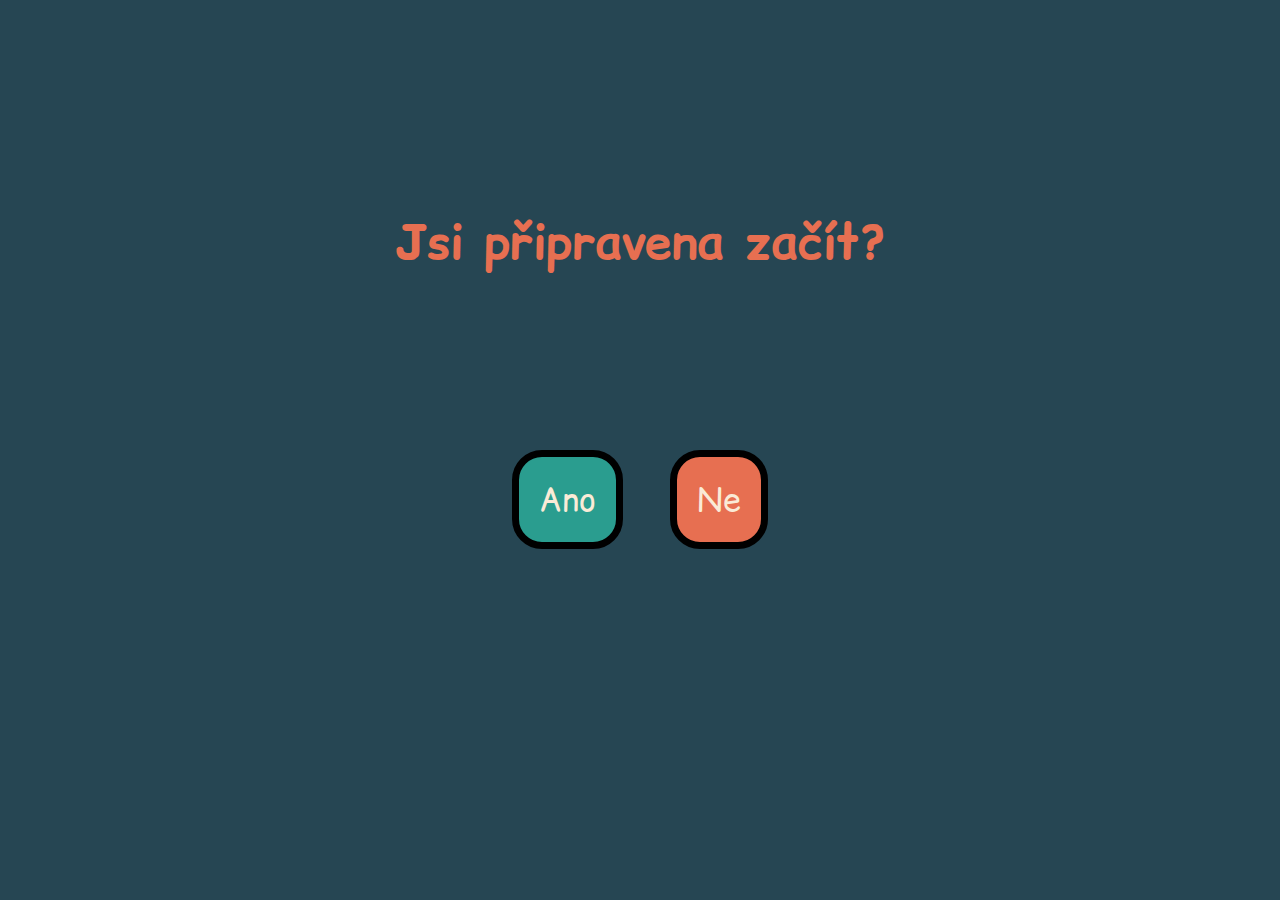
<file: index.html>
<!DOCTYPE html>
<html lang="cs-cz">
<head>
    <meta charset="UTF-8">
    <meta name="viewport" content="width=device-width, initial-scale=1.0">
    <title>B-]</title>
    <link rel="shortcut icon" href="imgs/favicon_io/favicon.ico" type="image/x-icon">
    <link rel="stylesheet" href="styles.css">
</head>
<body onload="odpocet()">
    <section id="uvod">
        <article>
            <h1>ČEKÁ NĚCO SPECIÁLNÍHO🤫</h1>   
        </article>
        <h2 id="h2"></h2>
    </section>
    <section id="priprava" style="display: none;">
        <article>
            <h1>Jsi připravena začít?</h1>
            <div class="btnDiv">
                <button onclick="ano()" class="ano">Ano</button>
                <button onclick="ne()" class="ne">Ne</button>
            </div>
        </article>
    </section>
    <section id="sama" style="display: none;">
        <article>
            <h1>Jsi sama?</h1>
            <div class="btnDiv">
                <button onclick="ano()" class="ano">Ano</button>
                <button onclick="ne()" class="ne">Ne</button>
            </div>
            <div id="doporuceni" style="display: none;">
                <p>Je doporučeno být u tohoto poprvé sama ať si to pořádně vychutnáš</p>
                <button onclick="document.querySelector('#doporuceni').style.display = 'none';" class="dobre">Dobře</button>
            </div>
        </article>
    </section>
    <section id="countdown"  style="font-size: 6em; display: none;">
        <article>
            <h1 id="counter">3</h1>
        </article>
    </section>
    <section id="predLety" style="display: none;">
        <article id="show">
            <h1 class="step" id="years"></h1>   
            <h2 class="step">Spíš se narodil někdo spešl</h2>
            <p class="step" style="color: #e9c46a;">A to se musí pořádně oslavit🥳</p>
            <button onclick="nextAnimation()" class="step">></button>
        </article>
    </section>
</body>
</html>
<script>
    
    let target = new Date("2025-12-23T00:00:00") 
    //let target = new Date("2025-12-12T21:33:30") 
    let yearTarget = 2008;
    let actual = new Date();
    let interval;
    let h1 = document.querySelector("#years");
    let h2 = document.querySelector("#h2");
    let neZmenaXY = document.querySelector(".ne");
    let anoBigger = document.querySelector(".ano");
    let counter = document.querySelector("#counter");
    let neCount = 0;
    let neOpacity = 1;
    let neScale = 1;
    let anoScale = 1;
    let count = 4;

    function zbytCas(){
        let now = new Date();
        let odp = target-now;
    
        const days = Math.floor(odp / (1000 * 60 * 60 * 24));
        const hours = Math.floor((odp / (1000 * 60 * 60)) % 24);
        const minutes = Math.floor((odp / (1000 * 60)) % 60);
        const seconds = Math.floor((odp / 1000) % 60);

        h2.innerHTML = "Zbývá " + days+" dní "+hours+" hodin "+minutes+" minut a "+seconds+" sekund"
        if(odp <= 0){
            clearInterval(interval)
            h2.innerHTML = "";
            document.querySelector("#uvod").style.display = "none";
            document.querySelector("#priprava").style.display = "block";
            return;
        }
    }
    function odpocet(){
        zbytCas()
        interval = setInterval(zbytCas, 1000)
    }

    function ne(){
        if(document.querySelector("#priprava").style.display == "block"){
            if(neCount > 2){
                neZmenaXY.innerHTML = "Zábava?";
            }
            if(neCount > 5){
                neZmenaXY.innerHTML = "Ne";
                neZmenaXY.style.display = "none";
            }
            let x = Math.floor(Math.random()*90+1)
            let y = Math.floor(Math.random()*90+1)
            neZmenaXY.style.top = y+"%";
            neZmenaXY.style.right = x+"%";
            neCount +=1;
            neOpacity -=0.1;
            neScale -=0.05;
            anoScale += 0.05;
            neZmenaXY.style.opacity = neOpacity;
            neZmenaXY.style.scale = neScale;
            anoBigger.style.scale = anoScale;
        }else if(document.querySelector("#sama").style.display == "block"){
            document.querySelector("#doporuceni").style.display = "block";
        }
        
    }
    function ano(){
        if(document.querySelector("#priprava").style.display == "block"){
            neZmenaXY.style.opacity = 1;
            neZmenaXY.style.scale = 1;
            anoBigger.style.scale = 1;
            document.querySelector("#sama").style.display = "block";
            document.querySelector("#priprava").style.display = "none";    
        }else if(document.querySelector("#sama").style.display == "block"){
            document.querySelector("#sama").style.display = "none";
            document.querySelector("#countdown").style.display = "block";
            counting();
        }
    }

    function countdown(){
        count--;
        if(count < 1){
            document.querySelector("#countdown").style.display = "none";
            document.querySelector("#predLety").style.display = "block";
            roky();
        } else{
            counter.innerHTML = count
        }
    }
    function counting(){
        countdown();
        interval = setInterval(countdown, 1000);
    }
    function roky(){
        let rokNow = actual.getFullYear();
        let vyslYears = rokNow - yearTarget;
        years.innerHTML = "Před " + vyslYears  + " lety se stalo něco spešl"
        document.querySelector("#show").classList.add("play");
    }

    function nextAnimation(){
        window.location.href = "dort.html"
    }

</script>
</file>
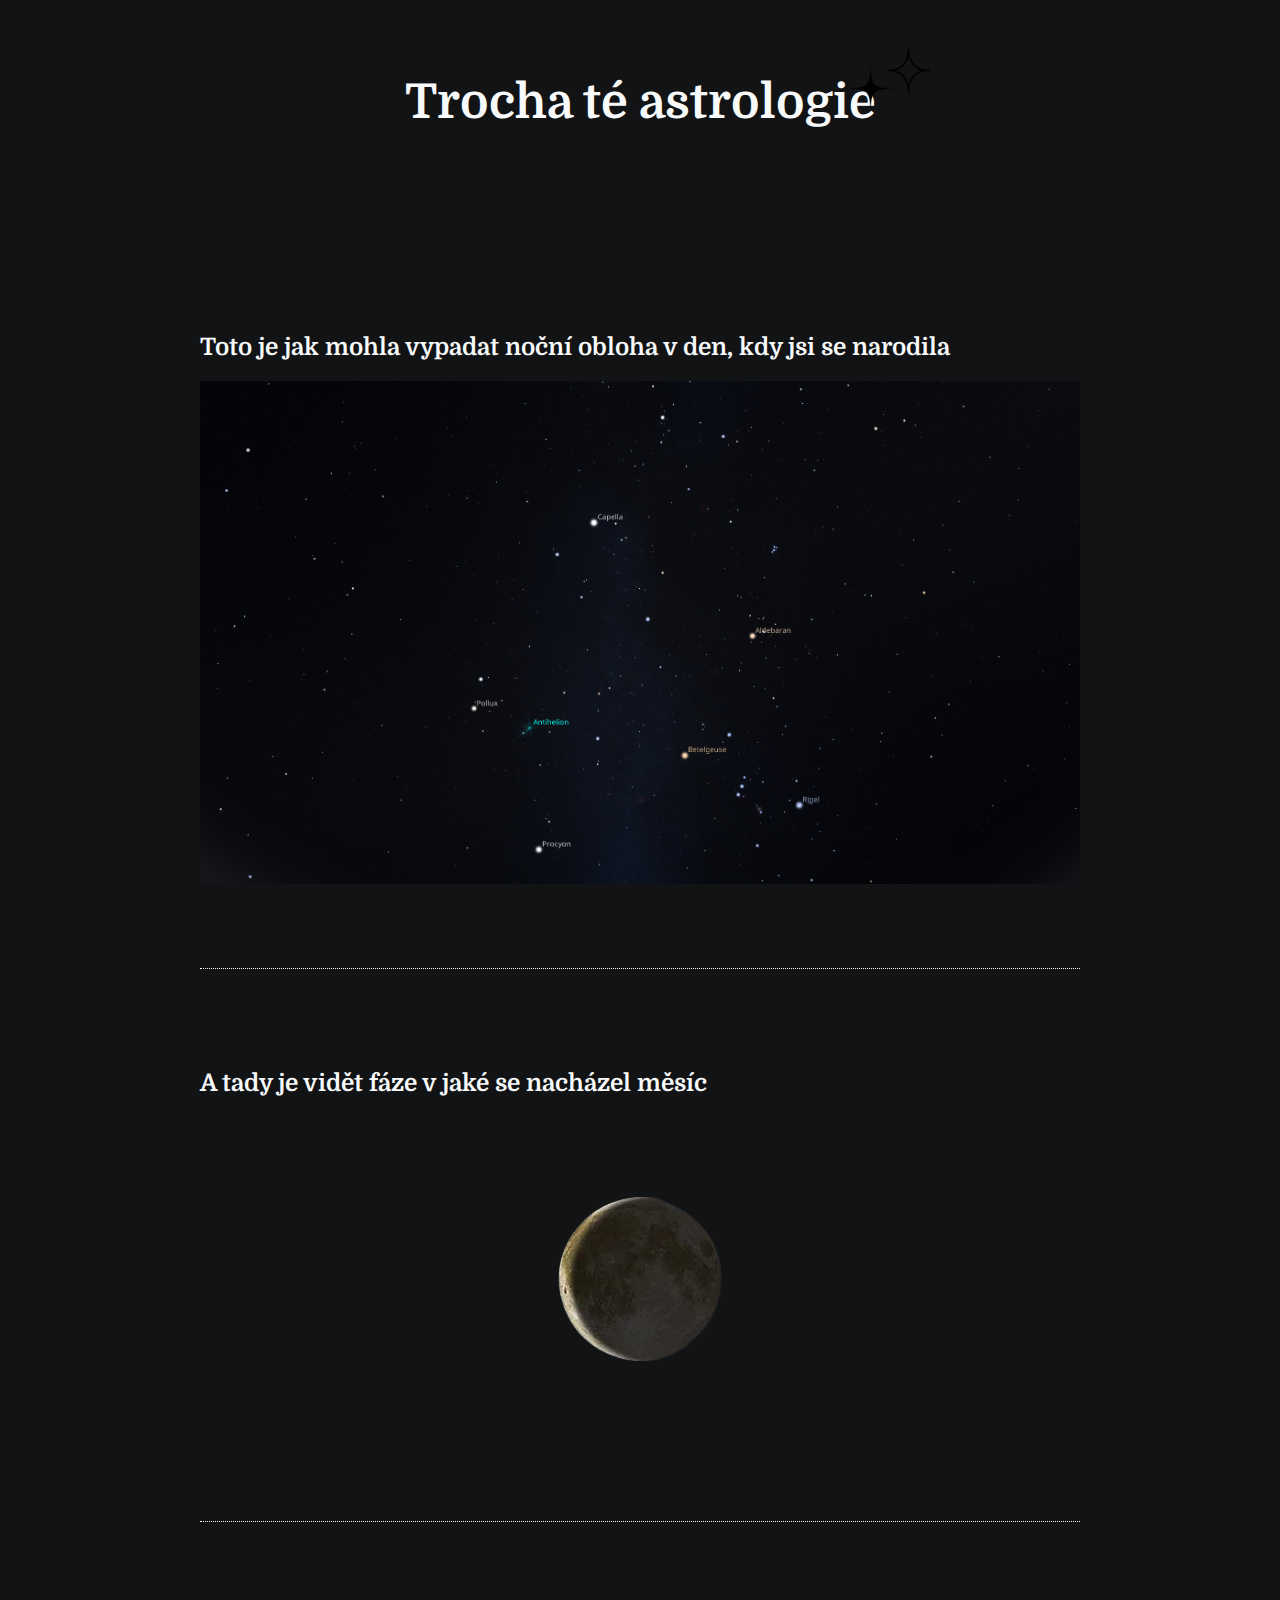
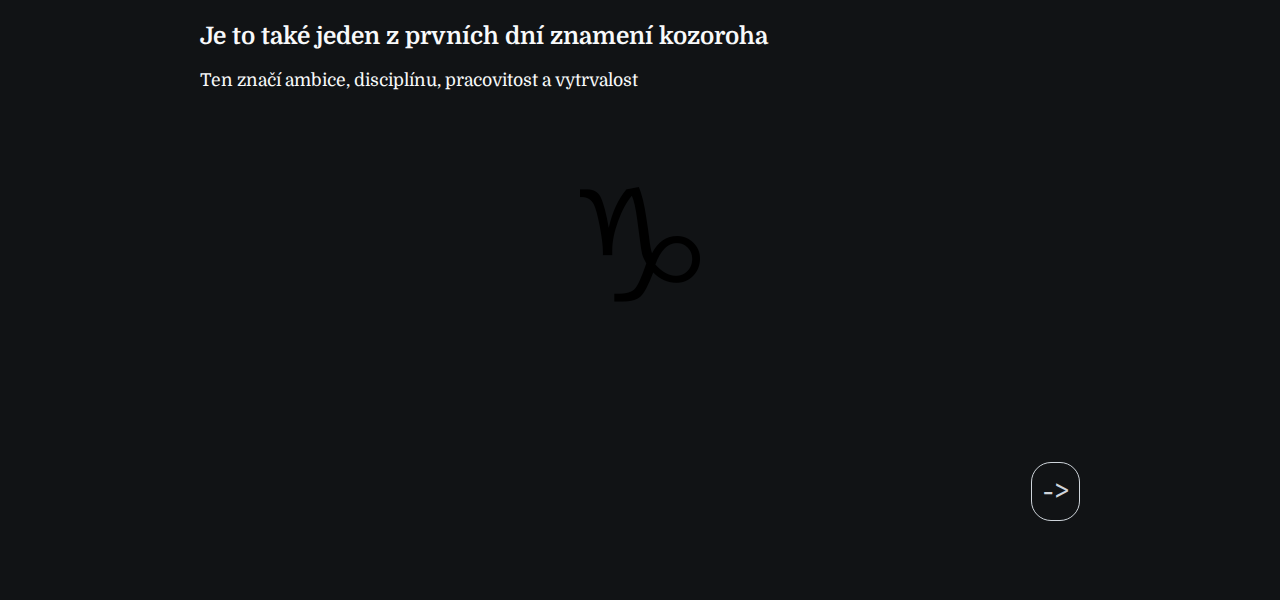
<file: astrology.html>
<!DOCTYPE html>
<html lang="cs-cz">
<head>
    <meta charset="UTF-8">
    <meta name="viewport" content="width=device-width, initial-scale=1.0">
    <title>B-]</title>
    <link rel="shortcut icon" href="imgs/favicon_io/favicon.ico" type="image/x-icon">
    <link rel="stylesheet" href="astrology.css">
</head>
<body>
    <header>
        <h1>Trocha té astrologie</h1>
        <img class="first" src="imgs/blackStar.png" alt="star">
        <img class="sec" src="imgs/star.png" alt="star">
    </header>
    <main>
        <article>
            <h2>Toto je jak mohla vypadat noční obloha v den, kdy jsi se narodila</h2>
            <img src="imgs/obloha.png" alt="Snímek oblohy">
        </article>
        <article>
            <h2>A tady je vidět fáze v jaké se nacházel měsíc</h2>
            <div>
                <img src="imgs/moonPhase.png" alt="Fáze měsíce">
            </div>
        </article>
        <article>
            <h2>Je to také jeden z prvních dní znamení kozoroha</h2>
            <p>Ten značí ambice, disciplínu, pracovitost a vytrvalost</p>
            <p></p>
            <div>
                <img class="zver" src="imgs/zverokruh.png" alt="Zverokruh">
            </div>
        </article>
    </main>
    <footer>
        <a href="nav.html">-></a>
    </footer>
</body>
</html>
</file>
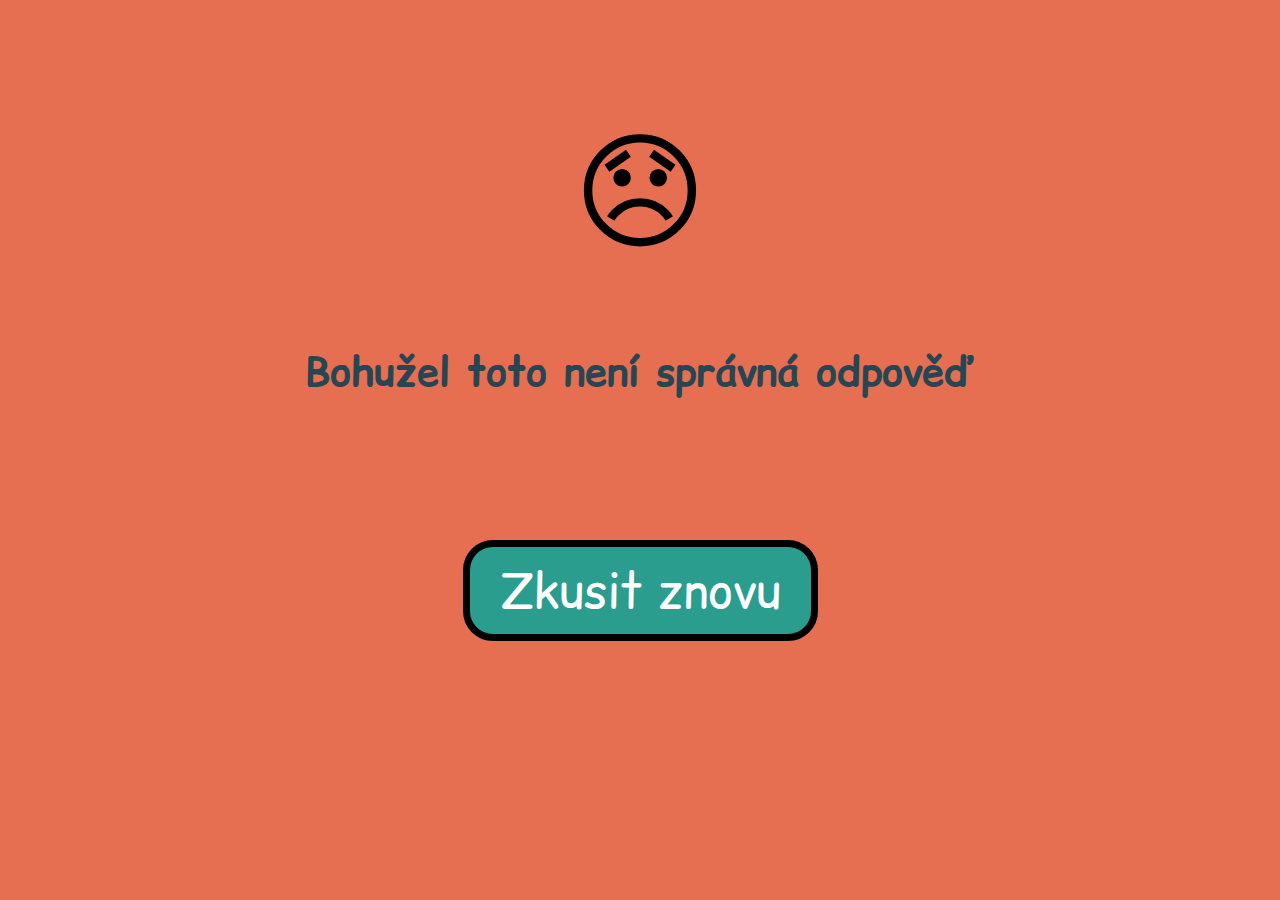
<file: badAnswer.html>
<!DOCTYPE html>
<html lang="cs-cz">
<head>
    <meta charset="UTF-8">
    <meta name="viewport" content="width=device-width, initial-scale=1.0">
    <title>B-]</title>
    <link rel="shortcut icon" href="imgs/favicon_io/favicon.ico" type="image/x-icon">
</head>
<body>
    <h1>😞</h1>
    <h2>Bohužel toto není správná odpověď</h2>
    <button onclick="next()">Zkusit znovu</button>
</body>
</html>
<script>
    function next(){
        window.location.href = "quiz.html"
    }
</script>
<style>
    @import url('https://fonts.googleapis.com/css2?family=Comic+Relief:wght@400;700&family=Roboto:ital,wght@0,100..900;1,100..900&family=Story+Script&display=swap');

    :root{
    --darkGreen: #264653;
    --lightGreen: #2a9d8f;
    --yellow: #e9c46a;
    --orange: #f4a261;
    --red: #e76f51;
}
    button{
    font-family: "Comic Relief", system-ui;
    border: 7px solid black;
    border-radius: 30px;
    cursor: pointer;
    color: white;
    background-color: var(--lightGreen);
    font-size: 3em;
    padding: 10px 30px;
    position: absolute;
    top: 60%;
    transition: 1s;
}
h1{
    font-size: 8em;
    text-align: center;
    margin: 30px;
}
h2{
    color: var(--darkGreen);
    font-size: 2.5em;
    text-align: center;
}
body {
    background-color: var(--red);
    font-family: "Comic Relief", system-ui;
    padding: 5% 8%;
    overflow: hidden;
    display: flex;
    flex-direction: column;
    align-items: center;
}
</style>
</file>
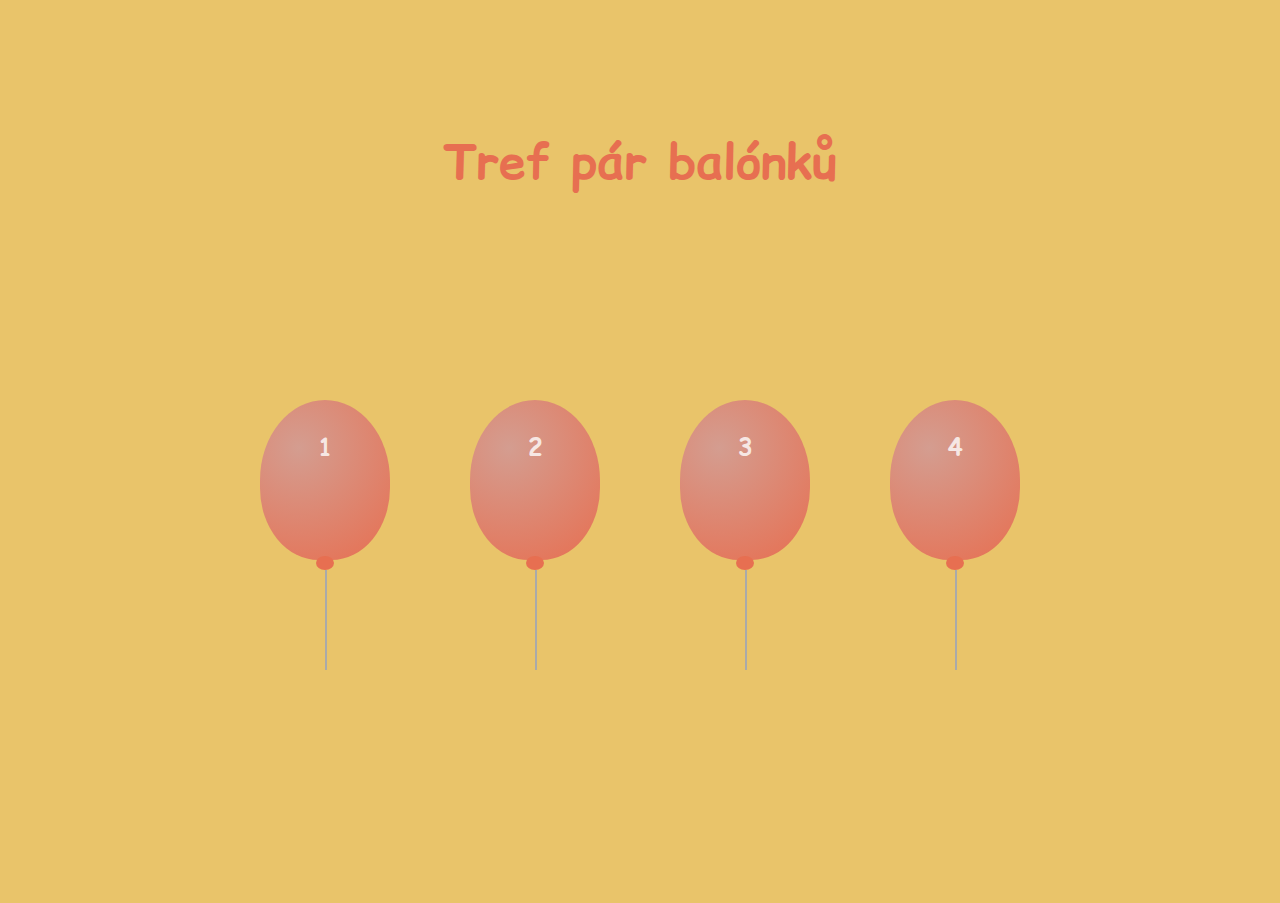
<file: baloons.html>
<!DOCTYPE html>
<html lang="cs-cz">
<head>
    <meta charset="UTF-8">
    <meta name="viewport" content="width=device-width, initial-scale=1.0">
    <title>B-]</title>
    <link rel="shortcut icon" href="imgs/favicon_io/favicon.ico" type="image/x-icon">
    <link rel="stylesheet" href="baloons.css">
</head>
<body>
    <h1>Tref pár balónků</h1>
    <article class="underBaloons">
        <p class="underText"></p>
        <p class="underText"></p>
        <p class="underText"></p>
        <p class="underText"></p>
    </article>
    <article class="baloons">
        <div onclick="pop(0)" class="baloon"><h2>1</h2></div>
        <div onclick="pop(1)" class="baloon"><h2>2</h2></div>
        <div onclick="pop(2)" class="baloon"><h2>3</h2></div>
        <div onclick="pop(3)" class="baloon"><h2>4</h2></div>
    </article>
    <article class="kytka">
        <div class="kvet">
          <div class="lístek"></div>
          <div class="lístek"></div>
          <div class="lístek"></div>
          <div class="lístek"></div>
          <div class="lístek"></div>
          <div class="lístek"></div>
        </div>
        <div class="střed"></div>
        <div class="stonek"></div>
        <div class="list levy"></div>
        <div class="list pravy"></div>
    </article>
    <button onclick="next()">></button>
</body>
</html>
<script>
    let pocitadlo = 0
    function pop(poradi){
        document.querySelectorAll(".baloon")[poradi].style.scale = 0;
        if(pocitadlo == 0){
            document.querySelectorAll(".underText")[poradi].innerHTML = "Dobrá trefa"
        } else if(pocitadlo == 1){
            document.querySelectorAll(".underText")[poradi].innerHTML = "Ještě dva"
        } else if(pocitadlo == 2){
            document.querySelectorAll(".underText")[poradi].innerHTML = "Zbývá poslední"
        } else if(pocitadlo == 3){
            document.querySelectorAll(".underText")[poradi].innerHTML = "Vyhrála jsi kytičku🎁"
            document.querySelector(".kytka").style.opacity = 1;
            document.querySelector("button").style.opacity = 1;
            document.querySelector(".kytka").style.scale = 1.5;
            document.querySelector(".kytka").style.top = "60%";
        }
        pocitadlo +=1;
    }
    function next(){
    window.location.href = "prani.html"
  }
</script>
</file>
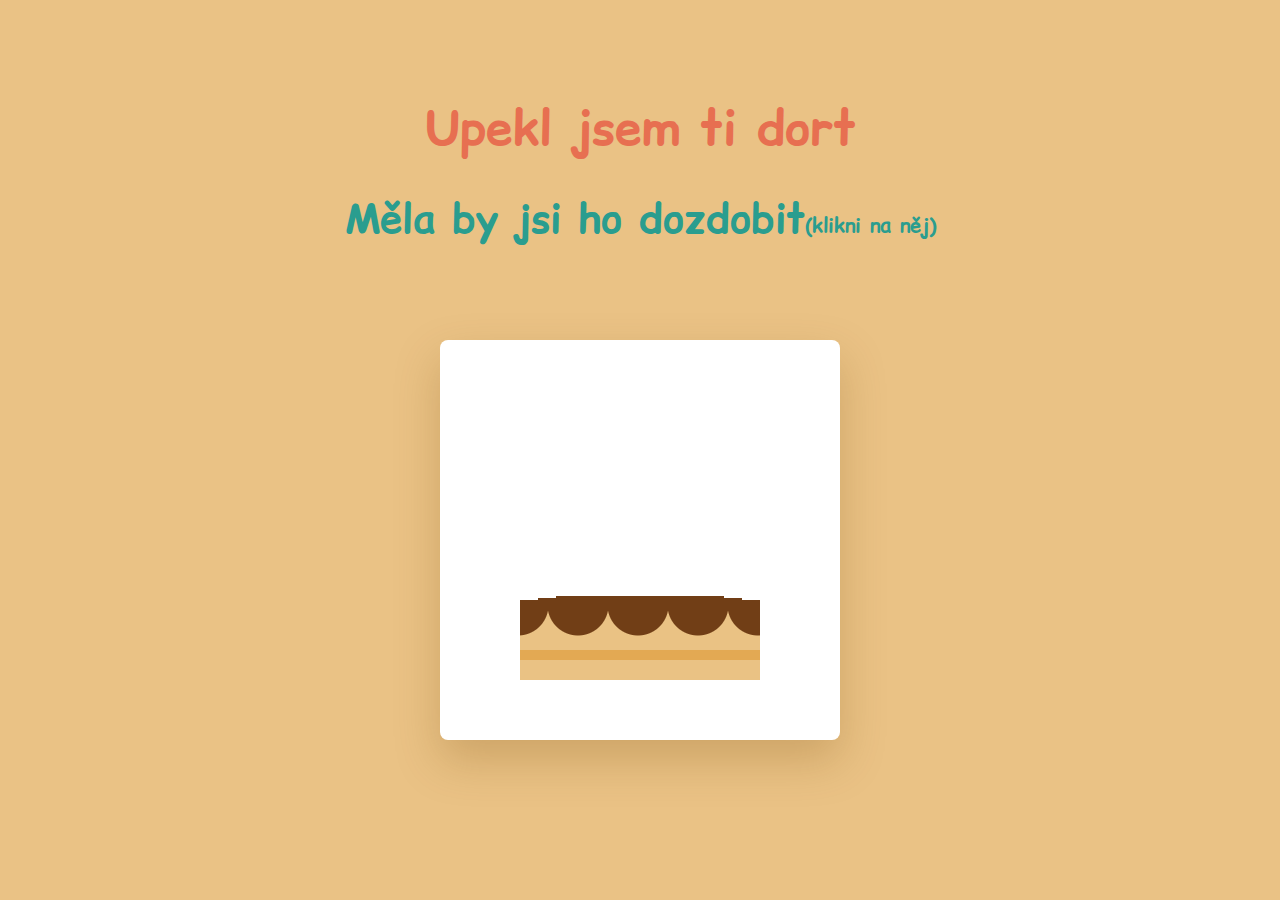
<file: dort.html>
<!DOCTYPE html>
<html lang="cs-cz">
<head>
    <meta charset="UTF-8">
    <meta name="viewport" content="width=device-width, initial-scale=1.0">
    <title>B-]</title>
    <link rel="shortcut icon" href="imgs/favicon_io/favicon.ico" type="image/x-icon">
    <link rel="stylesheet" href="dort.css">
</head>
<body>
  <div class="particle"></div>
  <div class="particle"></div>
  <div class="particle"></div>
  <div class="particle"></div>
  <div class="particle"></div>
  <div class="particle"></div>
  <div class="particle"></div>
  <div class="particle"></div>
  <div class="particle"></div>
  <div class="particle"></div>
  <div class="particle"></div>
  <div class="particle"></div>
  <div class="particle"></div>
  <div class="particle"></div>
  <div class="particle"></div>
  <div class="particle"></div>
  <div class="particle"></div>
  <div class="particle"></div>
    <h1>Upekl jsem ti dort</h1>
    <h2>Měla by jsi ho dozdobit<span>(klikni na něj)</span></h2>
    <div class="container" onclick="candle()">
        <div class="cake">
          <div class="candle"></div>
          <div class="top-layer"></div>
          <div class="middle-layer"></div>
          <div class="bottom-layer"></div>
        </div>
      </div>
  <button onclick="next()">></button>
</body>
</html>
<script>
  function candle(){
    if(document.querySelector("h2").textContent == "Měla by jsi ho dozdobit(klikni na něj)"){
      document.querySelector(".candle").classList.add("candleRise")
      document.querySelector("h2").innerHTML = "Teď si něco přej a sfoukni svíčku";
    } else{
      document.querySelector(".candle").style.setProperty("--vel",0);
      document.querySelectorAll(".particle").forEach(p => {
      p.classList.add("particleAnimation")
    })
    document.querySelector("button").style.opacity = 1;
    }
  }

  function next(){
    window.location.href = "baloons.html"
  }
</script>
</file>
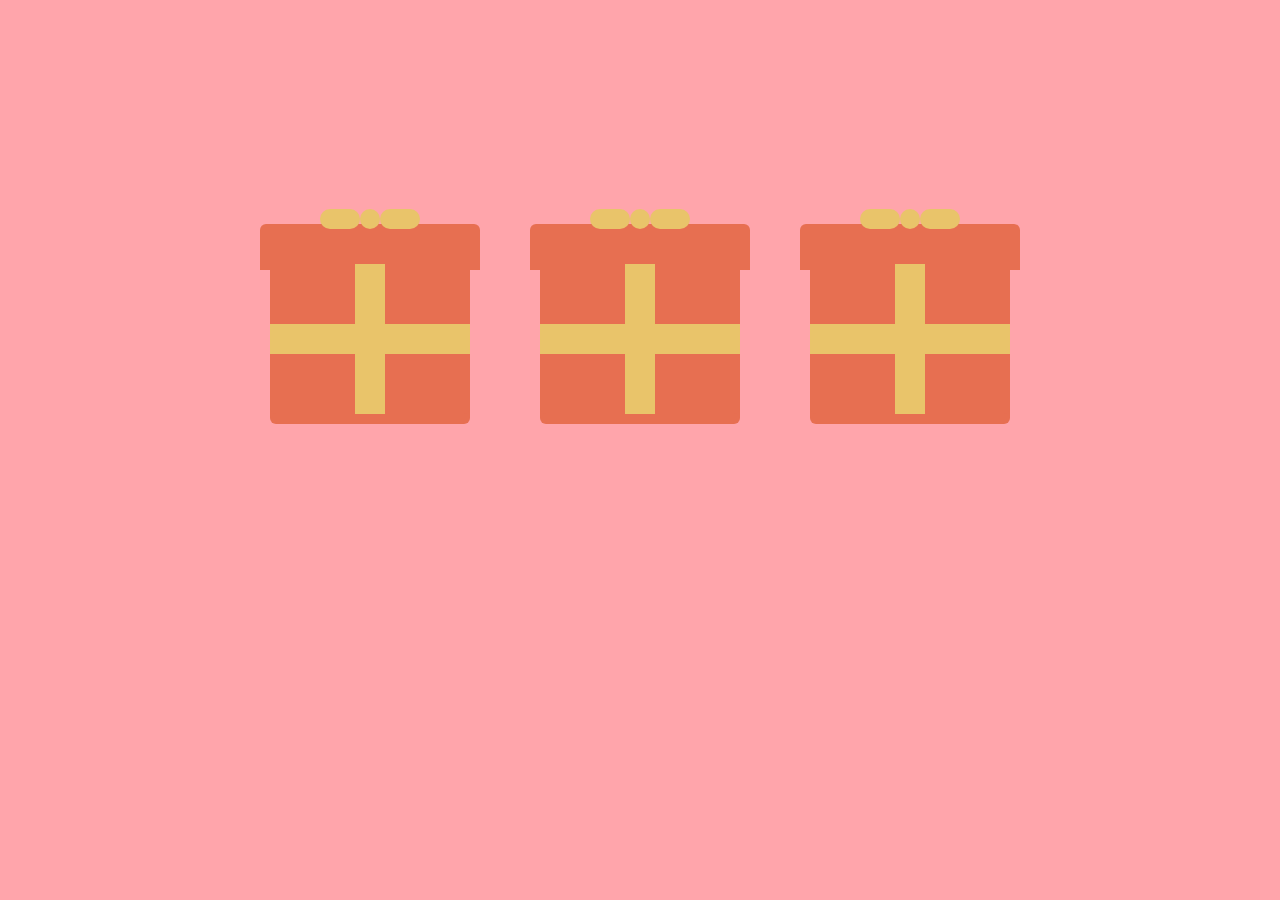
<file: nav.html>
<!DOCTYPE html>
<html lang="cs-cz">
<head>
    <meta charset="UTF-8">
    <meta name="viewport" content="width=device-width, initial-scale=1.0">
    <title>B-]</title>
    <link rel="shortcut icon" href="imgs/favicon_io/favicon.ico" type="image/x-icon">
    <link rel="stylesheet" href="nav.css">
</head>
<body>
        <section>
            <a href="astrology.html">
                <div class="gift">
                    <div class="ribbon-vertical"></div>
                    <div class="ribbon-horizontal"></div>
                    <div class="bow"></div>
                  </div>
            </a>
            <a href="zajimavosti.html">
                <div class="gift">
                    <div class="ribbon-vertical"></div>
                    <div class="ribbon-horizontal"></div>
                    <div class="bow"></div>
                </div>
            </a>
            <a href="#" onclick="lock()">
                <div class="gift">
                    <div class="ribbon-vertical"></div>
                    <div class="ribbon-horizontal"></div>
                    <div class="bow"></div>
                </div>
            </a>
        </section>
</body>
</html>
<script>
     function lock(){
        let heslo = prompt("Zadej radši klíč");
        if(heslo != 0){
            window.location.href = "nav.html"
        }else{
            window.location.href = "third.html"     
        }
    }
</script>
</file>
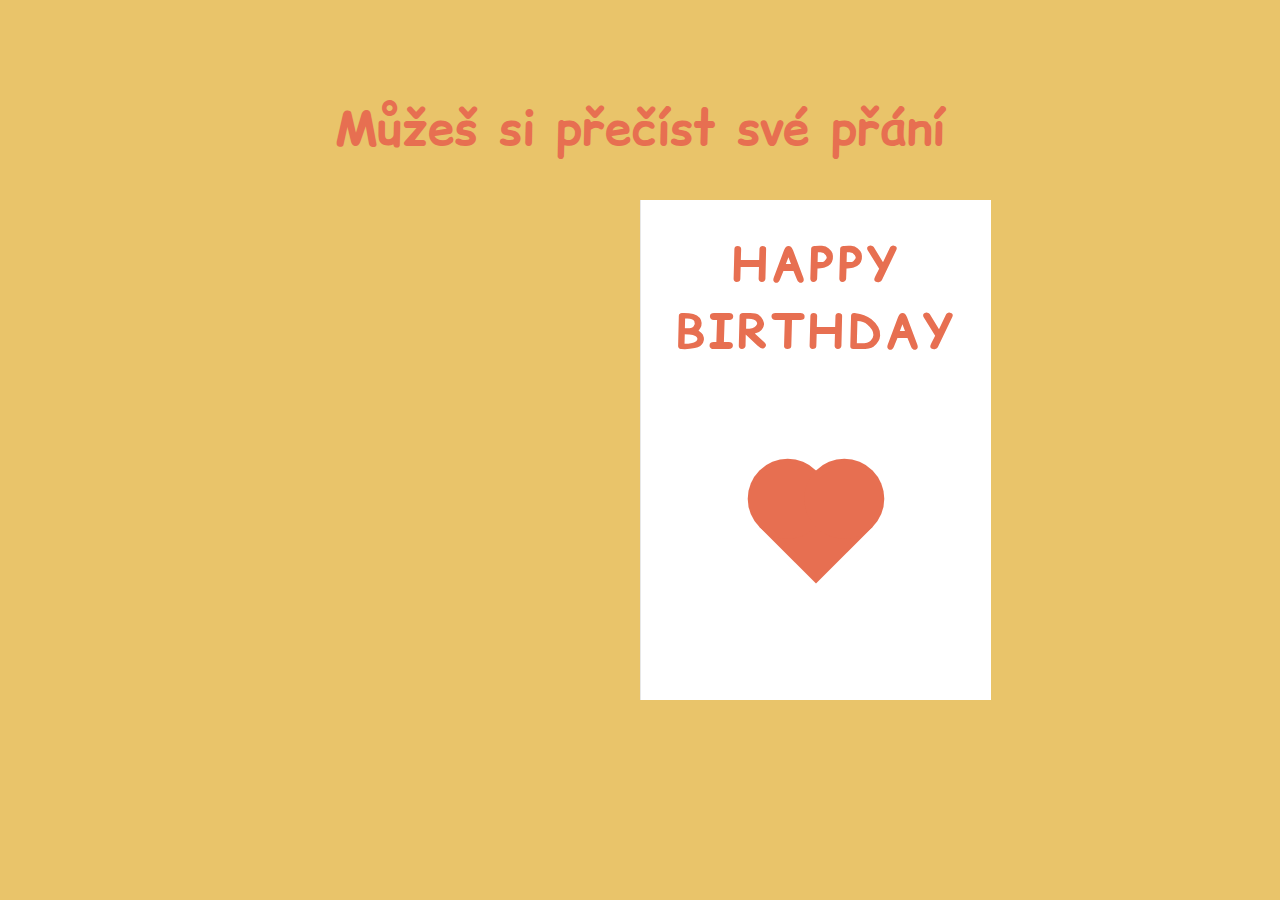
<file: prani.html>
<!DOCTYPE html>
<html lang="cs-cz">
<head>
    <meta charset="UTF-8">
    <meta name="viewport" content="width=device-width, initial-scale=1.0">
    <title>B-]</title>
    <link rel="shortcut icon" href="imgs/favicon_io/favicon.ico" type="image/x-icon">
    <link rel="stylesheet" href="prani.css">
</head>
<body>
    <h1>Můžeš si přečíst své přání</h1>
    <div class="card">
        <div class="outside">
          <div class="front">
            <h1>Happy Birthday</h1>
            <div class="srdce"></div>
          </div>
          <div class="back"></div>
        </div>
        <div class="inside">
          <p>Chtěl bych ti popřát krásné narozeniny, ať si užiješ den a máš hodně štěstí. 17 už je jen kousek od dospělosti, tak si ještě užij ten kousek dětství.</p>
          <h1>🧸</h1>
        </div>
      </div>
      <button onclick="next()">></button>
</body>
</html>
<script>
  function next(){
    window.location.href = "quiz.html"
  }

</script>
</file>
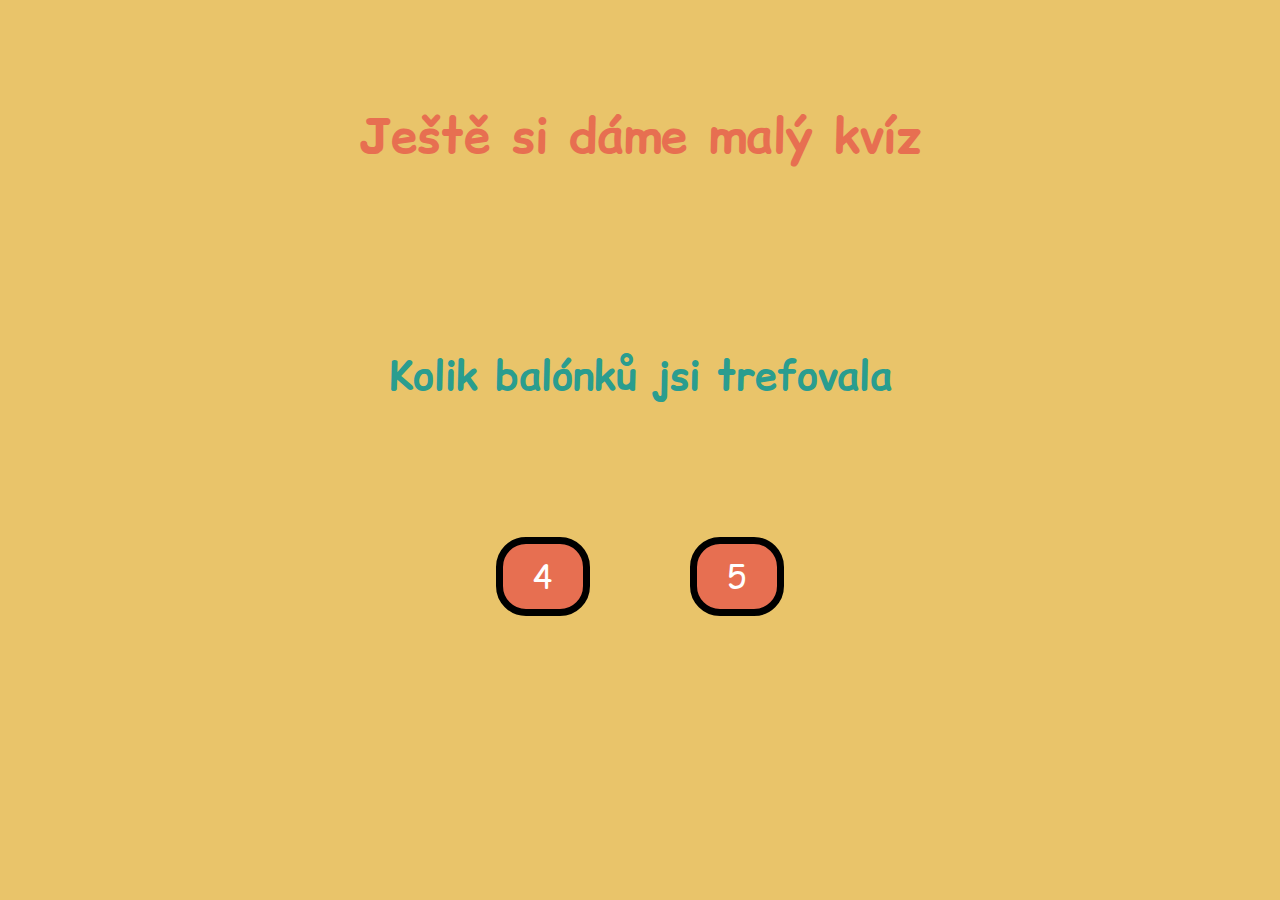
<file: quiz.html>
<!DOCTYPE html>
<html lang="cs-cz">
<head>
    <meta charset="UTF-8">
    <meta name="viewport" content="width=device-width, initial-scale=1.0">
    <title>B-]</title>
    <link rel="shortcut icon" href="imgs/favicon_io/favicon.ico" type="image/x-icon">
    <link rel="stylesheet" href="quiz.css">
</head>
<body>
    <section class="head">
        <h1>Ještě si dáme malý kvíz</h1>
        <p style="scale: 0;">😄</p>
        <h2 class="h2" style="display: none;">Gratuluji prošla jsi kvízem🥳</h2>
        <button class="nextButton" style="opacity: 0;" onclick="next()">></button>
    </section>
    <section class="otazka" style="display: flex;">
        <h2>Kolik balónků jsi trefovala</h2>
        <div>
            <button onclick="ano()">4</button>
            <button onclick="ne()">5</button>
        </div>
    </section>
    <section class="otazka" style="display: none;">
        <h2>Co znamená jméno Karolína🤔</h2>
        <div>
            <button onclick="ano()">Královna</button>
            <button onclick="ne()">Korále</button>
        </div>
    </section>
    <section class="otazka" style="display: none;">
        <h2>Kdy to mezi námi začalo🧐</h2>
        <div>
            <button onclick="ne()">17. 6. 2024</button>
            <button onclick="ano()">17. 5. 2024</button>
        </div>
    </section>
    <section class="final"  style="display: none; ">
        <h1>A jsme ve finále</h1>
        <h2>Teď už je tu jen pár zajímavých věcí, na které se můžeš podívat</h2>
        <button class="nextButton" onclick="nextPage()">></button>
    </section>
</body>
</html>
<script>
    let sekce = document.querySelectorAll(".otazka");
    let index = 0;
    let scale = 0;

    function ano() {
        sekce[index].style.display = "none";
        index++;
        scale +=1.5;

        if (index < sekce.length) {
            sekce[index].style.display = "flex";
        } else {
            document.querySelector(".h2").style.display = "block";
            document.querySelector(".nextButton").style.opacity = 1
        }
        document.querySelector("p").style.scale = scale;
    }
    function ne() {
        window.location.href = "badAnswer.html"
    }
    function next(){
        sekce[2].style.display = "none";
        document.querySelector(".head").style.display = "none"
        document.querySelector(".final").style.display = "block"
    }
    function nextPage(){
        window.location.href = "nav.html"
    }

</script>
</file>
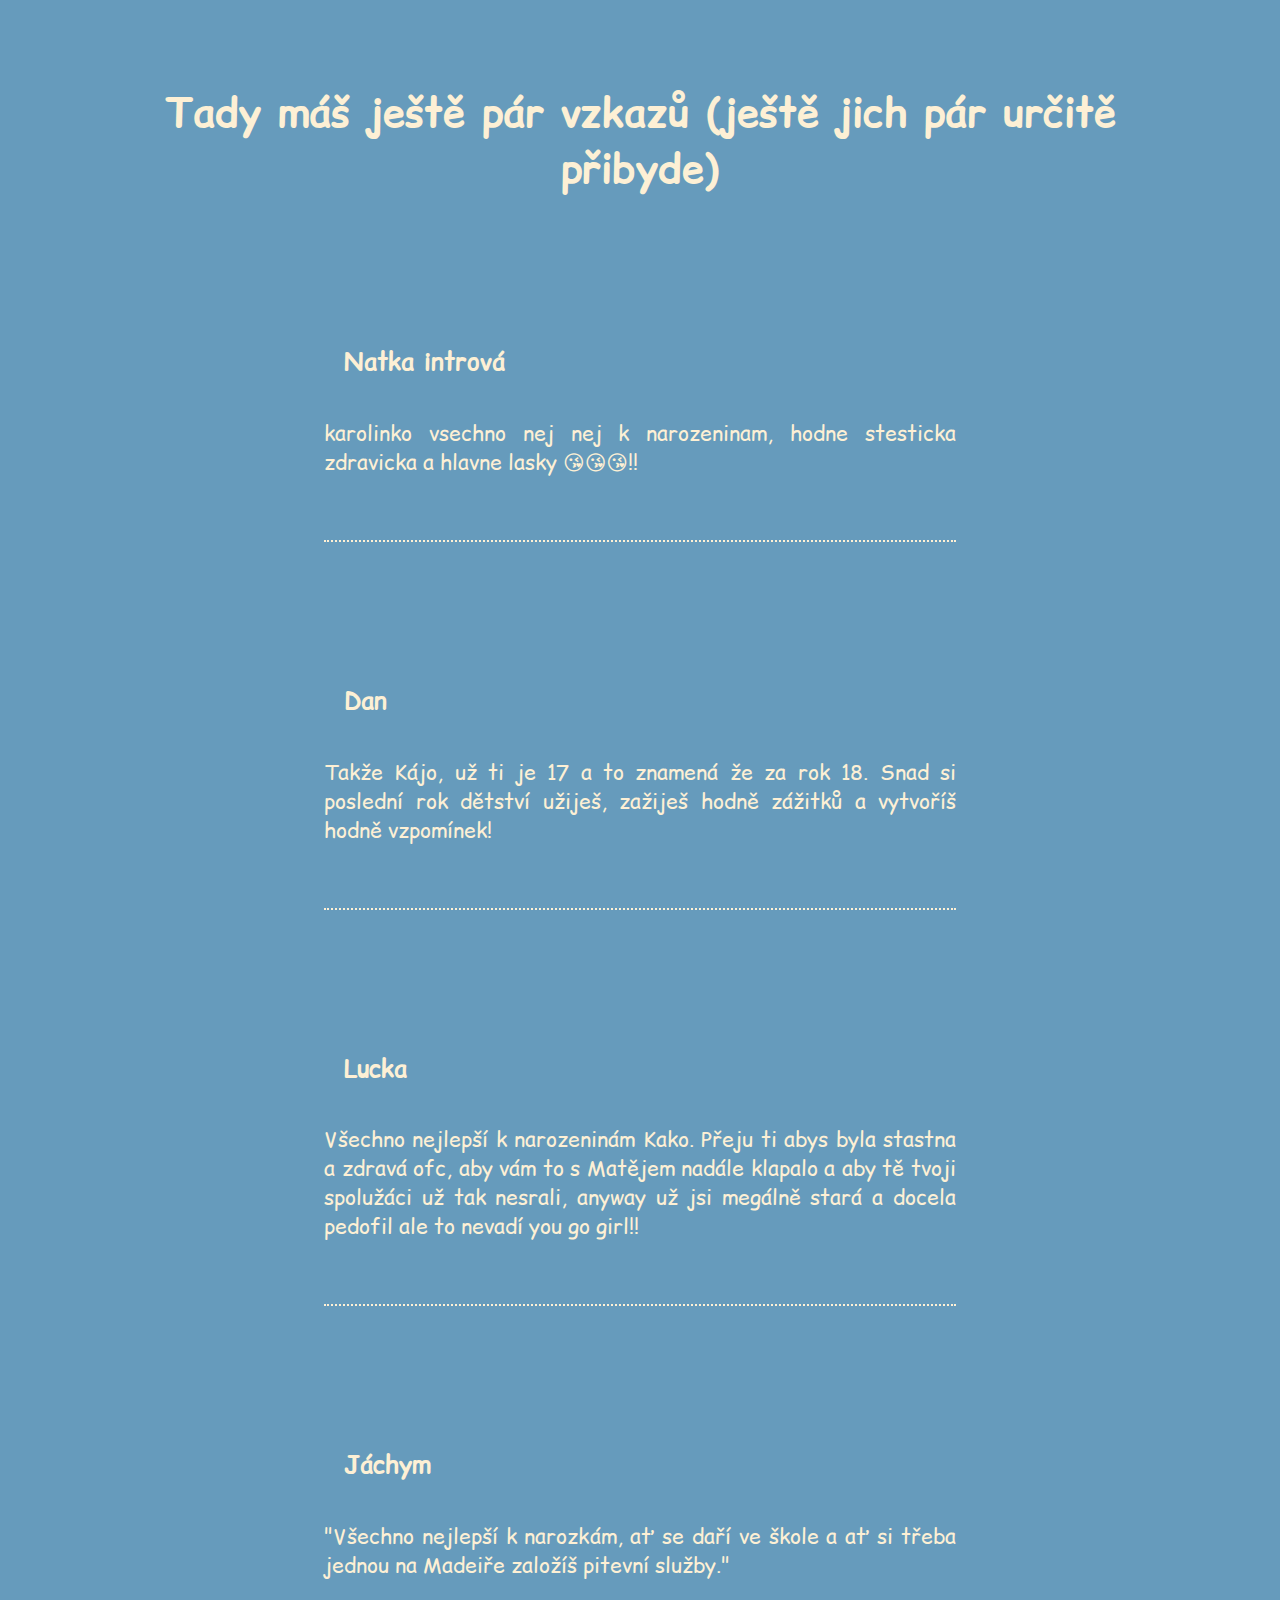
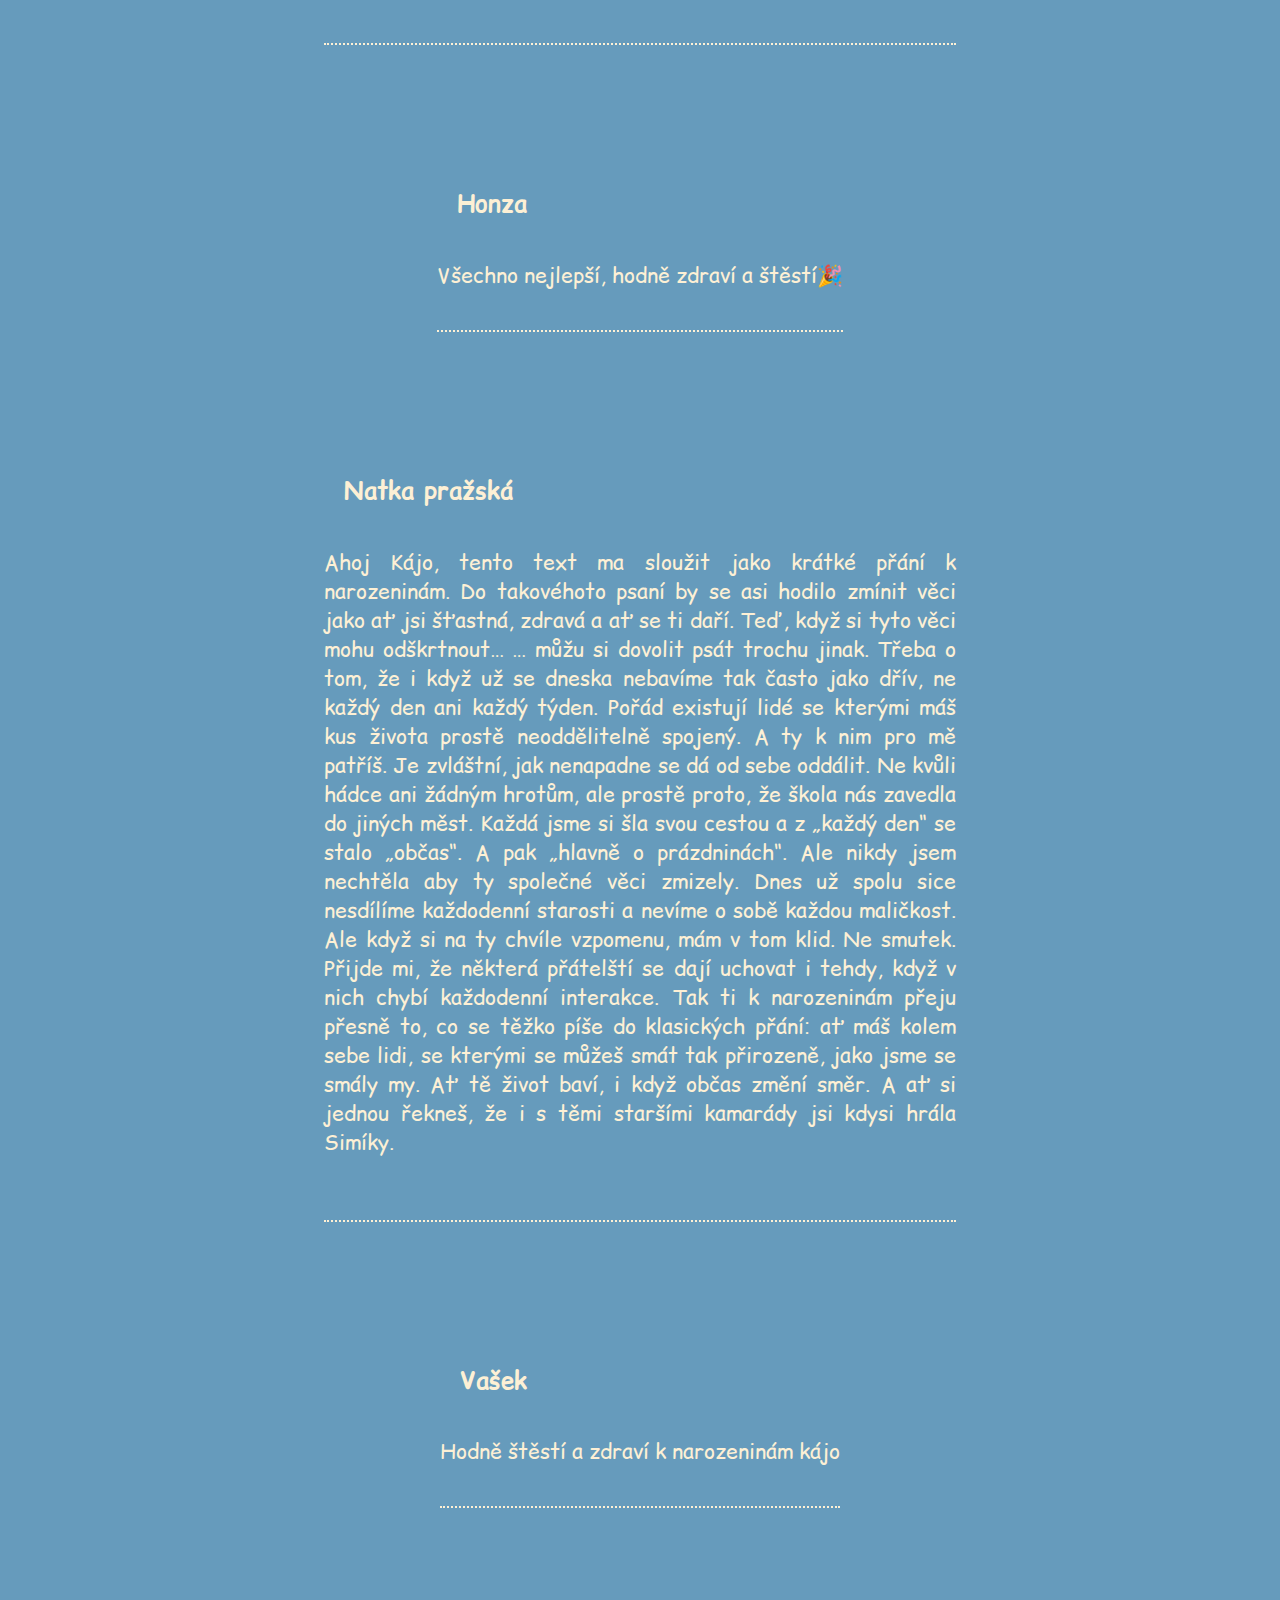
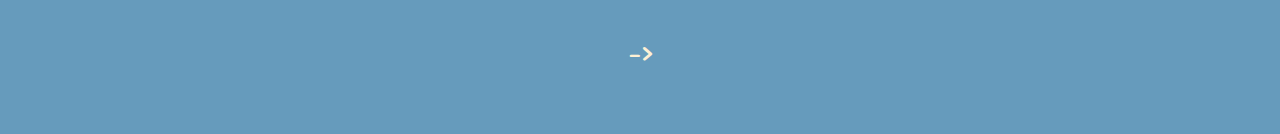
<file: third.html>
<!DOCTYPE html>
<html lang="cs-cz">
<head>
    <meta charset="UTF-8">
    <meta name="viewport" content="width=device-width, initial-scale=1.0">
    <title>B-]</title>
    <link rel="shortcut icon" href="imgs/favicon_io/favicon.ico" type="image/x-icon">
    <link rel="stylesheet" href="third.css">
</head>
<body>
    <header>
        <h1>Tady máš ještě pár vzkazů (ještě jich pár určitě přibyde)</h1>
    </header>
    <main>
        <article>
            <h2>Natka intrová</h2>
            <p>karolinko vsechno nej nej k narozeninam, hodne stesticka zdravicka a hlavne lasky 😘😘😘!!</p>
        </article>
        <article>
            <h2>Dan</h2>
            <p>Takže Kájo, už ti je 17 a to znamená že za rok 18. Snad si poslední rok dětství užiješ, zažiješ hodně zážitků a vytvoříš hodně vzpomínek!</p>
        </article>
        <article>
            <h2>Lucka</h2>
            <p>Všechno nejlepší k narozeninám Kako. Přeju ti abys byla stastna a zdravá ofc, aby vám to s Matějem nadále klapalo a aby tě tvoji spolužáci už tak nesrali, anyway už jsi megálně stará a docela pedofil ale to nevadí you go girl!!</p>
        </article>
        <article>
            <h2>Jáchym</h2>
            <p>"Všechno nejlepší k narozkám, ať se daří ve škole a ať si třeba  jednou na Madeiře založíš pitevní služby."</p>
        </article>
        <article>
            <h2>Honza</h2>
            <p>Všechno nejlepší, hodně zdraví a štěstí🎉</p>
        </article>
        <article>
            <h2>Natka pražská</h2>
            <p>Ahoj Kájo, tento text ma sloužit jako krátké přání k narozeninám. Do takovéhoto psaní by se asi hodilo zmínit věci jako ať jsi šťastná, zdravá a ať se ti daří. Teď, když si tyto věci mohu odškrtnout… 
… můžu si dovolit psát trochu jinak. Třeba o tom, že i když už se dneska nebavíme tak často jako dřív, ne každý den ani každý týden. Pořád existují lidé se kterými máš kus života prostě neoddělitelně spojený. A ty k nim pro mě patříš. Je zvláštní, jak nenapadne se dá od sebe oddálit. Ne kvůli hádce ani žádným hrotům, ale prostě proto, že škola nás zavedla do jiných měst.  Každá jsme si šla svou cestou a z „každý den“ se stalo „občas“. A pak „hlavně o prázdninách“. Ale nikdy jsem nechtěla aby ty společné věci zmizely.
Dnes už spolu sice nesdílíme každodenní starosti a nevíme o sobě každou maličkost. Ale když si na ty chvíle vzpomenu, mám v tom klid. Ne smutek. Přijde mi, že některá přátelští se dají uchovat i tehdy, když v nich chybí každodenní interakce. 
Tak ti k narozeninám přeju přesně to, co se těžko píše do klasických přání: ať máš kolem sebe lidi, se kterými se můžeš smát tak přirozeně, jako jsme se smály my. Ať tě život baví, i když občas změní směr. A ať si jednou řekneš, že i s těmi staršími kamarády jsi kdysi hrála Simíky.</p>
        </article>
          <article>
            <h2>Vašek</h2>
            <p>Hodně štěstí a zdraví k narozeninám kájo</p>
        </article>
    </main>
    <footer>
        <a href="nav.html">-></a>
    </footer>
</body>
</html>
</file>
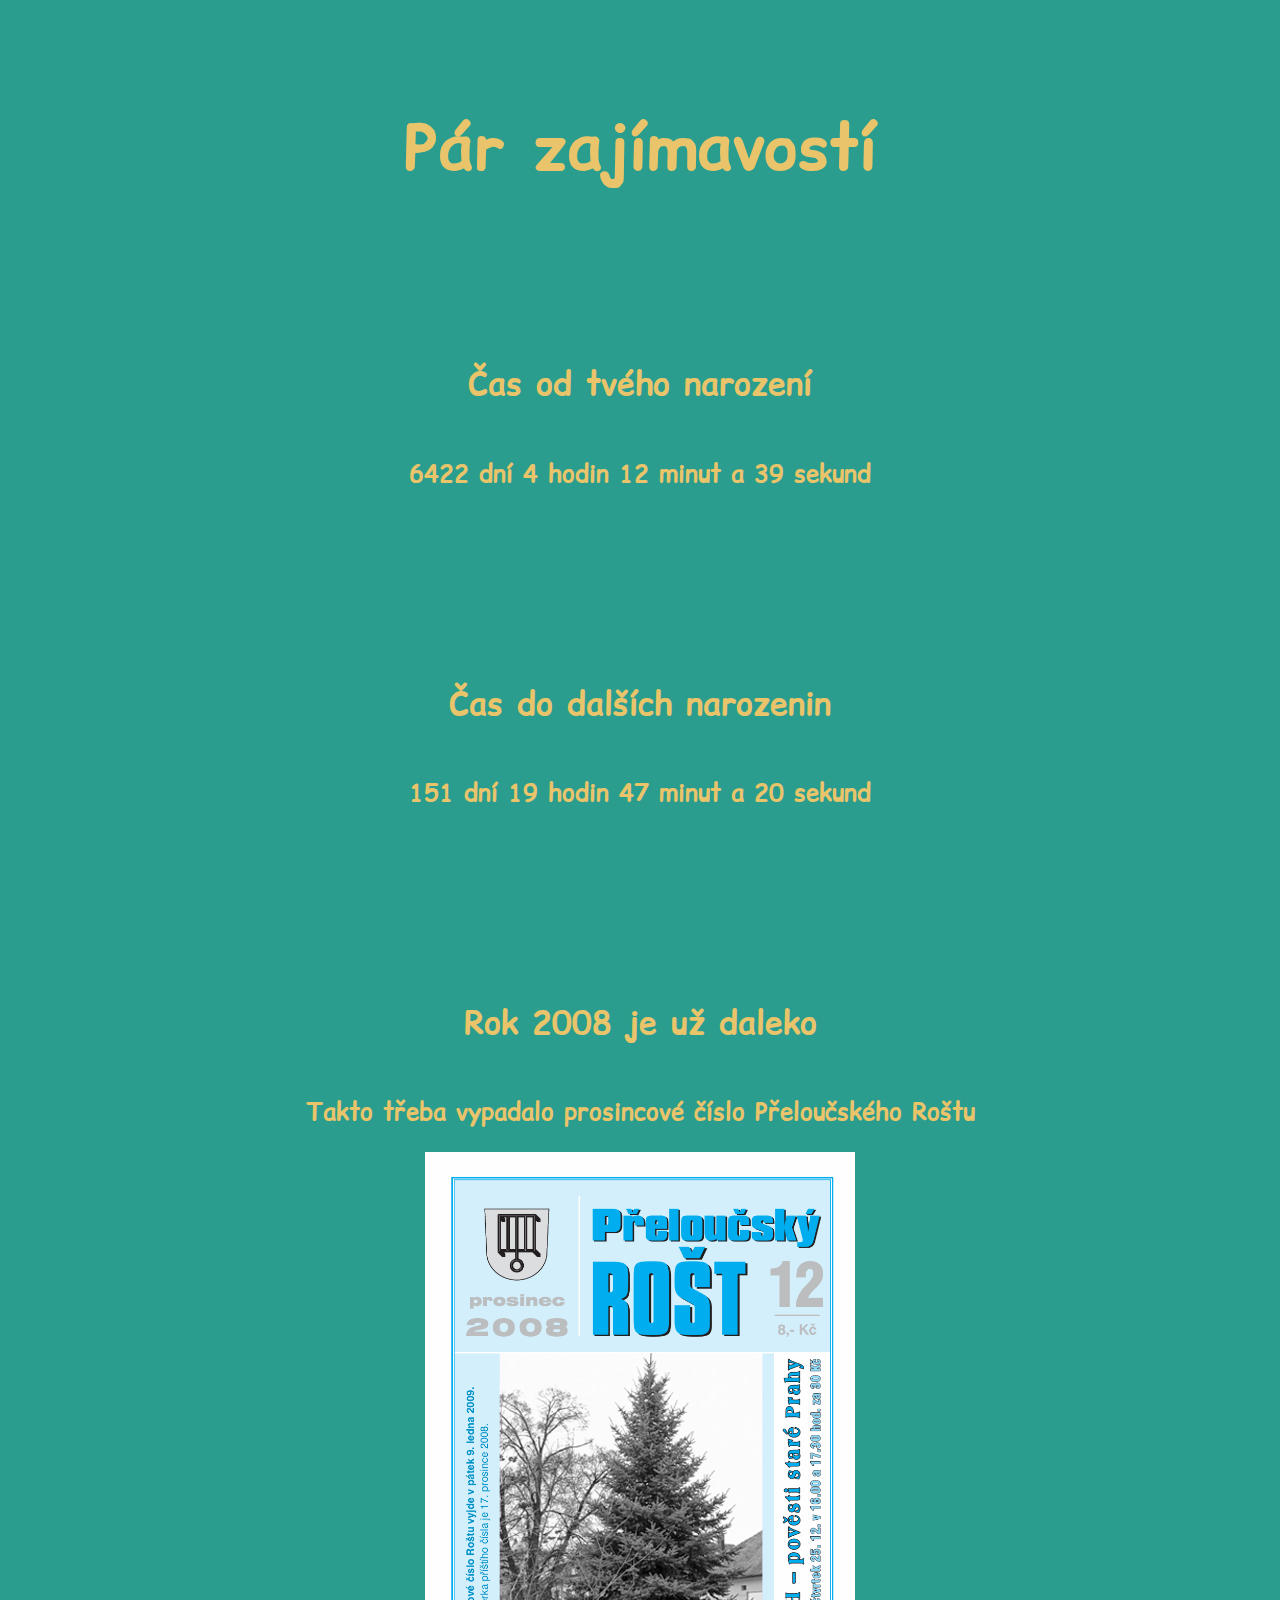
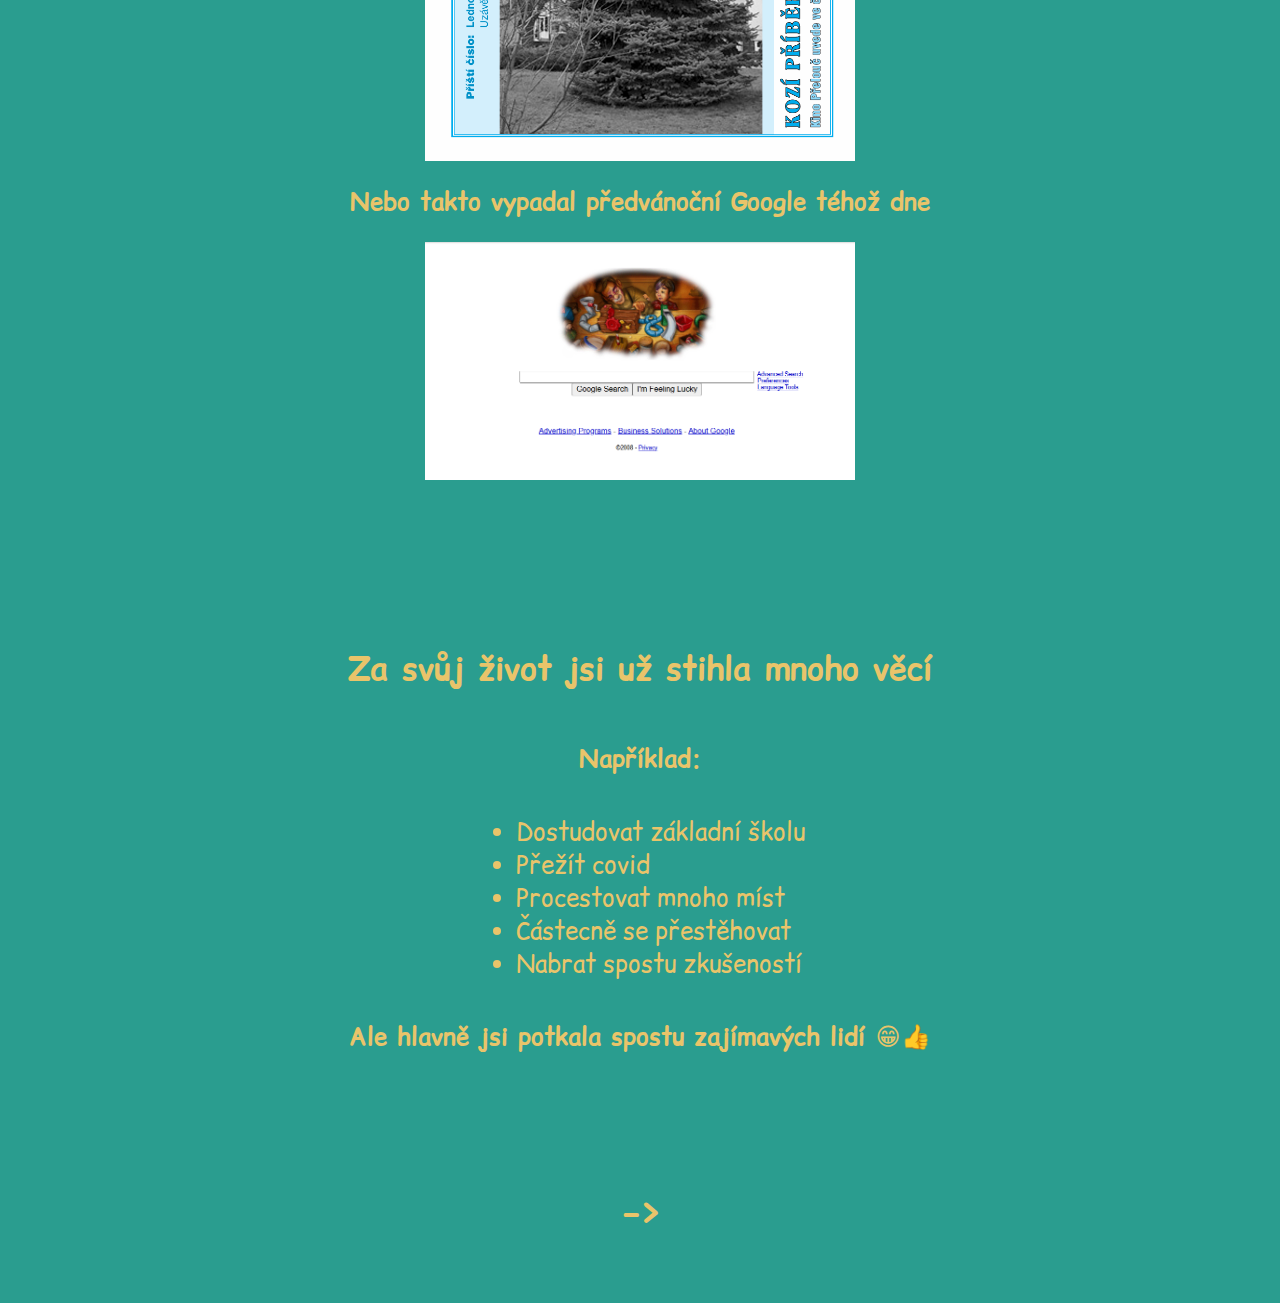
<file: zajimavosti.html>
<!DOCTYPE html>
<html lang="cs-cz">
<head>
    <meta charset="UTF-8">
    <meta name="viewport" content="width=device-width, initial-scale=1.0">
    <title>B-]</title>
    <link rel="shortcut icon" href="imgs/favicon_io/favicon.ico" type="image/x-icon">
    <link rel="stylesheet" href="zajimavosti.css">
</head>
<body onload="timer()">
    <header>
        <h1>Pár zajímavostí</h1>
    </header>
    <main>
        <article>
            <h2>Čas od tvého narození</h2>
            <p class="timeFrom"></p>
        </article>
        <article>
            <h2>Čas do dalších narozenin</h2>
            <p class="timeTo"></p>
        </article>
        <article>
            <h2>Rok 2008 je už daleko</h2>
            <p>Takto třeba vypadalo prosincové číslo Přeloučského Roštu</p>
            <img src="imgs/Snímek obrazovky 2025-12-17 211754.png" alt="rost">
            <p>Nebo takto vypadal předvánoční Google téhož dne</p>
            <img src="imgs/Snímek obrazovky 2025-12-17 212242.png" alt="Google">
        </article>
        <article>
            <h2>Za svůj život jsi už stihla mnoho věcí</h2>
            <p>Například:</p>
            <ul>
                <li>Dostudovat základní školu</li>
                <li>Přežít covid</li>
                <li>Procestovat mnoho míst</li>
                <li>Částecně se přestěhovat</li>
                <li>Nabrat spostu zkušeností</li>
            </ul>
            <p>Ale hlavně jsi potkala spostu zajímavých lidí 😁👍</p>
        </article>
    </main>
    <footer>
        <a href="nav.html">-></a>
    </footer>
</body>
</html>
<script>
    let targetTo = new Date("2026-12-23T00:00:00").getTime();
    let targetFrom = new Date("2008-12-23T00:00:00").getTime();
    let interval;
    function countdown(){
        let actual = new Date();

        let to = targetTo - actual;
        const days = Math.floor(to / (1000 * 60 * 60 * 24));
        const hours = Math.floor((to / (1000 * 60 * 60)) % 24);
        const minutes = Math.floor((to / (1000 * 60)) % 60);
        const seconds = Math.floor((to / 1000) % 60);
        document.querySelector(".timeTo").innerHTML = days+" dní "+hours+" hodin "+minutes+" minut a "+seconds+" sekund";

        let from = actual - targetFrom;
        const dni = Math.floor(from / (1000 * 60 * 60 * 24));
        const hodin = Math.floor((from / (1000 * 60 * 60)) % 24);
        const minut = Math.floor((from / (1000 * 60)) % 60);
        const sekund = Math.floor((from / 1000) % 60);
        document.querySelector(".timeFrom").innerHTML = dni+" dní "+hodin+" hodin "+minut+" minut a "+sekund+" sekund";

    }
    function timer(){
        countdown();
        interval = setInterval(countdown, 1000)
    }
</script>
</file>
<file: styles.css>
@import url('https://fonts.googleapis.com/css2?family=Comic+Relief:wght@400;700&family=Roboto:ital,wght@0,100..900;1,100..900&family=Story+Script&display=swap');


:root{
    --darkGreen: #264653;
    --lightGreen: #2a9d8f;
    --yellow: #e9c46a;
    --orange: #f4a261;
    --red: #e76f51;
}
body{
    font-family: "Comic Relief", system-ui;
    background-color: var(--darkGreen);
    padding: 5% 8%;
}
h1{
    color: var(--red);
    font-size: 3em;
    text-align: center;
    margin: 30px;
}
h2{
    color: var(--orange);
    font-size: 2.5em;
    text-align: center;
}
p{
    color: var(--darkGreen);
    font-size: 2em;
    text-align: center;
    font-weight: bold;
}
section{
    margin: 10% 0 0;
}
.ano{
    background-color: var(--lightGreen);
    position: absolute;
    top: 50%;
    left: 40%;
}
.ne{
    background-color: var(--red);
    position: absolute;
    top: 50%;
    right: 40%;
}
.dobre{
    background-color: #e76f51;
    display: flex;
    justify-self: center;
}
button{
    font-family: "Comic Relief", system-ui;
    font-size: 2em;
    padding: 20px;
    border: 7px solid black;
    color: antiquewhite;
    border-radius: 30px;
    cursor: pointer;
}
button:hover{
    opacity: 0.8;
}
article{
    display: flex;
    flex-direction: column;
    align-items: center;
    gap: 70px;
}
#doporuceni{
    position: absolute;
    background-color: var(--yellow);
    width: 20%;
    border-radius: 30px;
    padding: 30px;
    box-shadow: 10px 10px 0px 10px var(--red);
}
.step{
    opacity: 0;
    transform: translateY(10px);
}
.step:hover{
    opacity: 0;
}
.play .step{
    animation: show 0.6s ease forwards;
}
.play .step:nth-child(2) { animation-delay: 1s; }
.play .step:nth-child(3) { animation-delay: 3s; }
.play .step:nth-child(4) { animation-delay: 4s; }
.play .step:nth-child(5) { animation-delay: 7s; }

@keyframes show {
    to {
      display: block;
      opacity: 1;
      transform: translateY(0);
    }
  }

#predLety button{
    color: white;
    background-color: var(--red);
    font-size: 3em;
    padding: 10px 30px;
}



@media(max-width: 1200px){
    .ne{
        right: 23%;
    }
    .ano{
        left:  23%;
    }
    #doporuceni{
        width: 45%;
        font-size: 1em;
    }
}
</file>
<file: astrology.css>
@import url('https://fonts.googleapis.com/css2?family=Domine:wght@400..700&display=swap');

:root{
    --dark: #111315;
    --light: #f8f9fa;
    --grey: #ced4da;
}

body{
    font-family: "Domine", serif;
    color: var(--light);
    background-color: var(--dark);
    padding: 0 15%;
    font-family: "Domine", serif;
    font-optical-sizing: auto;
    font-weight: 400;
    font-style: normal;
}
h1{
    font-size: 3em;
}
p{
    font-size: 1.1em;
}
header{
    display: flex;
    flex-direction: column;
    align-items: center;
    padding: 4% 0 8%;
}
img{
    width: 100%;
    max-width: max-content;
}
article{
    padding: 80px 0;
    border-bottom: 1px dotted var(--light);
}
article:last-child{
    border: none;
}
article div{
    display: flex;
    flex-direction: column;
    align-items: center;
    padding: 80px;
}
header img{
    position: absolute;
    width: 4%;
}
.first{
    top: 7%;
    right: 30%;
}
.sec{
    top: 5%;
    right: 27%;
}
.zver{
    width: 150%;
}
a{
    color: var(--grey);
    font-size: 2em;
    text-decoration: none;
    border: 1px solid var(--grey);
    border-radius: 20px;
    padding: 10px;
    transition: .5s;
}
a:hover{
    color: var(--dark);
    background-color: var(--grey);
    transition: .5s;
}
footer{
    display: flex;
    flex-direction: column;
    align-items: flex-end;
    padding: 0 0 8%;
}
</file>
<file: baloons.css>
@import url('https://fonts.googleapis.com/css2?family=Comic+Relief:wght@400;700&family=Roboto:ital,wght@0,100..900;1,100..900&family=Story+Script&display=swap');

:root{
    --darkGreen: #264653;
    --lightGreen: #2a9d8f;
    --yellow: #e9c46a;
    --orange: #f4a261;
    --red: #e76f51;
}

body{
    font-family: "Comic Relief", system-ui;
    background-color: var(--yellow);
    padding: 7% 8%;
    display: flex;
    flex-direction: column;
    align-items: center;
    gap: 100px;
}

h1{
    color: var(--red);
    font-size: 3em;
    text-align: center;
    margin: 30px;
}
h2{
    padding-top: 10px;
    text-align: center;
    color: rgba(255, 255, 255, 0.79);
}

button{
    font-family: "Comic Relief", system-ui;
    border: 7px solid black;
    border-radius: 30px;
    cursor: pointer;
    opacity: 0;
    color: white;
    background-color: var(--red);
    font-size: 3em;
    padding: 10px 30px;
    position: absolute;
    top: 80%;
    left: 60%;
    transition: 1s;
}


.baloon {
    width: 130px;
    height: 160px;
    background: radial-gradient(circle at 30% 30%, #d49d90, var(--red));
    border-radius: 50% 50% 45% 45%;
    position: relative;
    margin: 40px;
    transition: 0.3s ease-in;
    scale: 1;
  }
  /*uzel*/
.baloon::before {
    content: "";
    position: absolute;
    bottom: -10px;
    left: 50%;
    transform: translateX(-50%);
    width: 18px;
    height: 14px;
    background: var(--red);
    border-radius: 50%;
}
  /*provaz*/
.baloon::after {
    content: "";
    position: absolute;
    bottom: -110px;
    left: 50%;
    width: 2px;
    height: 100px;
    background: #aaa;
}
.baloons{
    display: flex;
    flex-direction: row;
    position: absolute;
    top: 40%;
}


.underText{
    width: 130px;
    height: 160px;
    position: relative;
    margin: 40px;
    text-align: center;
    color: var(--lightGreen);
    font-size: 1.3em;
}
.underBaloons{
    display: flex;
    flex-direction: row;
    position: absolute;
    top: calc(40% + 70px);
}


.kytka {
    position: absolute;
    width: 140px;
    height: 220px;
    margin: 40px auto;
    top: 80%;
    scale: 0.3;
    transition: 1s;
    opacity: 0;
  }
  
  /* obal květu */
  .kvet {
    position: absolute;
    top: 0;
    left: 50%;
    width: 100px;
    height: 100px;
    transform: translateX(-50%);
    z-index: 4;

  }
  
  /* okvětní lístek */
  .lístek {
    position: absolute;
    width: 40px;
    height: 60px;
    background: #ff69b4;
    border-radius: 50% 50% 50% 50%;
    top: 20px;
    left: 30px;
    transform-origin: 50% 80%;
  }
  
  /* rotace lístků */
  .lístek:nth-child(1) { transform: rotate(0deg) translateY(-20px); }
  .lístek:nth-child(2) { transform: rotate(60deg) translateY(-20px); }
  .lístek:nth-child(3) { transform: rotate(120deg) translateY(-20px); }
  .lístek:nth-child(4) { transform: rotate(180deg) translateY(-20px); }
  .lístek:nth-child(5) { transform: rotate(240deg) translateY(-20px); }
  .lístek:nth-child(6) { transform: rotate(300deg) translateY(-20px); }
  
  /* střed květu */

  /* stonek */
  .stonek {
    width: 6px;
    height: 120px;
    background: #4caf50;
    position: absolute;
    top: 100px;
    left: 50%;
    transform: translateX(-50%);
    border-radius: 3px;
  }
  
  /* listy */
  .list {
    width: 45px;
    height: 22px;
    background: #66bb6a;
    position: absolute;
    top: 150px;
    border-radius: 22px 0;
  }
  
  .list.levy {
    left: 25px;
    transform: rotate(-25deg);
  }
  
  .list.pravy {
    right: 25px;
    transform: rotate(25deg) scaleX(-1);
  }
  .střed {
    position: absolute;
    top: 45px;
    left: 50%;
    width: 40px;
    height: 40px;
    background: radial-gradient(circle, #fff176, #fbc02d);
    border-radius: 50%;
    transform: translateX(-50%);
    z-index: 5;
  }



@media(max-width: 1200px){
  .baloon{
    width: 80px;
    height: 100px;
    margin: 10px;
  }
  .underText{
    width: 80px;
    height: 100px;
    margin: 10px; 
  }
  button{
    font-size: 2em;
    padding: 7px 20px;
    border-radius: 20px;
  }
}
@media(max-width: 750px){
  button{
    top: 30%;
    left: 40%;
  }
}
</file>
<file: dort.css>
@import url('https://fonts.googleapis.com/css2?family=Comic+Relief:wght@400;700&family=Roboto:ital,wght@0,100..900;1,100..900&family=Story+Script&display=swap');

:root{
    --darkGreen: #264653;
    --lightGreen: #2a9d8f;
    --yellow: #e9c46a;
    --orange: #f4a261;
    --red: #e76f51;
}
h1{
    color: var(--red);
    font-size: 3em;
    text-align: center;
    margin: 30px;
}
h2{
    color: var(--lightGreen);
    font-size: 2.5em;
    text-align: center;
}
h2 span{
  font-size: 0.5em;
}
p{
    color: var(--darkGreen);
    font-size: 2em;
    text-align: center;
    font-weight: bold;
}
button{
    font-family: "Comic Relief", system-ui;
    border: 7px solid black;
    border-radius: 30px;
    cursor: pointer;
    opacity: 0;
    color: white;
    background-color: var(--red);
    font-size: 3em;
    padding: 10px 30px;
    position: absolute;
    top: 80%;
    left: calc(50% - 30px);
    transition: 1s;
}

*,
*::before,
*::after {
  padding: 0;
  margin: 0;
  box-sizing: border-box;
}
body {
  background-color: #eac285;
  font-family: "Comic Relief", system-ui;
  padding: 5% 8%;
  overflow: hidden;
}
.container {
  width: 400px;
  height: 400px;
  background-color: #ffffff;
  position: absolute;
  transform: translate(-50%, -50%);
  top: 60%;
  left: 50%;
  border-radius: 8px;
  box-shadow: 0 20px 45px rgba(120, 76, 10, 0.25);
}
.cake {
  width: 100%;
  position: absolute;
  bottom: 60px;
}
.bottom-layer,
.top-layer,
.middle-layer {
  height: 80px;
  width: 240px;
  position: relative;
  margin: auto;
  background-repeat: repeat;
  background-size: 100% 100%, 60px 100px;
  background-position: 28px 0;
  background-image: linear-gradient(
      transparent 50px,
      #e3a953 50px,
      #e3a953 60px,
      transparent 60px
    ),
    radial-gradient(circle at 30px 5px, #713e16 30px, #eac284 31px);
}
.middle-layer {
  transform: scale(0.85);
  top: 72px;
  animation: rise-1 1s forwards;
}
@keyframes rise-1 {
  100% {
    top: 7px;
  }
}
.top-layer {
  transform: scale(0.7);
  top: 144px;
  animation: rise-2 1s 1s forwards;
}
@keyframes rise-2 {
  100% {
    top: 26px;
  }
}
.candle {
  background: repeating-linear-gradient(
    45deg,
    #fd3018 0,
    #fd3018 5px,
    #ffa89e 5px,
    #ffa89e 10px
  );
  height: 45px;
  width: 15px;
  position: absolute;
  margin: auto;
  left: 0;
  right: 0;
  bottom: 0;
}
.candleRise{
    animation: rise-3 1s forwards;
}
@keyframes rise-3 {
  100% {
    bottom: 202px;
  }
}
.candle:after {
    content: "";
    position: absolute;
    height: 16px;
    width: 16px;
    background-color: #ffee54;
    border-radius: 0 50% 50% 50%;
    transform: scale(0) rotate(45deg);
    bottom: 50px;
    left: -0.5px;
    animation: flame 1.5s 1s forwards;
  }
@keyframes flame {
  100% {
    transform: scale(var(--vel, 1)) rotate(45deg);
  }
}


.particle {
    position: absolute;
    z-index: 3;
    width: 8px;
    height: 15px;
    opacity: 0;
}
.particle:nth-child(1) { background: #ff3c00; animation-duration: 5s; left: 10%; top: -10%; }
.particle:nth-child(2) { background: #ffdd00; animation-duration: 4s; left: 20%; width: 12px; height: 12px; top: -10%;}
.particle:nth-child(3) { background: #00ffdd; animation-duration: 6s; left: 30%; top: -10%;}
.particle:nth-child(4) { background: #ff00ff; animation-duration: 5.5s; left: 40%; top: -10%;}
.particle:nth-child(5) { background: #00ff00; animation-duration: 4.5s; left: 50%; width: 10px; height: 10px;top: -10%;}
.particle:nth-child(6) { background: #ff8800; animation-duration: 6s; left: 60%; top: -10%;}
.particle:nth-child(7) { background: #0088ff; animation-duration: 5s; left: 70%; top: -10%;}
.particle:nth-child(8) { background: #ff0088; animation-duration: 4.2s; left: 80%; top: -10%;}
.particle:nth-child(9) { background: #00ffaa; animation-duration: 5.8s; left: 90%; top: -10%;}

.particle:nth-child(10) { background: #ff3c00; animation-duration: 5s; left: 95%; }
.particle:nth-child(11) { background: #ffdd00; animation-duration: 4s; left: 85%; width: 12px; height: 12px;}
.particle:nth-child(12) { background: #00ffdd; animation-duration: 6s; left: 75%; }
.particle:nth-child(13) { background: #ff00ff; animation-duration: 5.5s; left: 65%; }
.particle:nth-child(14) { background: #00ff00; animation-duration: 4.5s; left: 55%; width: 10px; height: 10px;}
.particle:nth-child(15) { background: #ff8800; animation-duration: 6s; left: 45%; }
.particle:nth-child(16) { background: #0088ff; animation-duration: 5s; left: 35%; }
.particle:nth-child(17) { background: #ff0088; animation-duration: 4.2s; left: 25%; }
.particle:nth-child(18) { background: #00ffaa; animation-duration: 5.8s; left: 15%; }

.particleAnimation{
    animation-name: float;
    animation-duration: 5s;
    animation-timing-function: linear;
    animation-fill-mode: forwards; /* aby částice zůstaly po animaci pryč */
    opacity: 1;
}
@keyframes float {
    0% {
      transform: translateY(0) rotate(0deg);
      opacity: 1;
    }
    100% {
      transform: translateY(100vh) rotate(360deg);
      opacity: 0;
    }
  }


@media(max-width: 1200px){
  .container{
    width: 300px;
    top: 65%;
  }
  h1{
    font-size: 2em;
  }
  h2{
    font-size: 1.5em;
  }
  button{
    font-size: 2em;
    padding: 7px 20px;
    border-radius: 20px;
    top: 85%;
  }

}
</file>
<file: nav.css>
@import url('https://fonts.googleapis.com/css2?family=Comic+Relief:wght@400;700&family=Roboto:ital,wght@0,100..900;1,100..900&family=Story+Script&display=swap');

:root{
    --darkGreen: #264653;
    --lightGreen: #2a9d8f;
    --yellow: #e9c46a;
    --orange: #f4a261;
    --red: #e76f51;
    --pink: #ffa5ab;
    --pastelYellow: #f9dbbd;
}
body{
    font-family: "Comic Relief", system-ui;
    background-color: var(--pink);
    padding: 20% 15%;
    display: flex;
    flex-direction: column;
}
section{
    display: flex;
    flex-direction: row;
    justify-content: space-evenly;
}
h1{
    color: var(--pastelYellow);
    text-align: center;
    font-size: 3em;
}
section article{
    width: 300px; 
    height: 100px;
    background-color: var(--yellow);
}


.gift {
    position: relative;
    width: 200px;
    height: 150px;
    background: var(--red);
    border-radius: 6px;
    box-shadow: 0 10px 0 var(--red);
}

  /* víko */
.gift::before {
    content: "";
    position: absolute;
    top: -40px;
    left: -10px;
    width: 220px;
    height: 40px;
    background: var(--red);
    border-radius: 6px 6px 0 0;
    box-shadow: 0 6px 0 var(--red);
}

  /* svislá mašle */
.ribbon-vertical {
    position: absolute;
    left: 50%;
    top: 0;
    transform: translateX(-50%);
    width: 30px;
    height: 100%;
    background: var(--yellow);
}

  /* vodorovná mašle */
.ribbon-horizontal {
    position: absolute;
    top: 50%;
    left: 0;
    transform: translateY(-50%);
    width: 100%;
    height: 30px;
    background: var(--yellow);
}

  /* mašlička */
.bow {
    position: absolute;
    top: -55px;
    left: 50%;
    transform: translateX(-50%);
    width: 20px;
    height: 20px;
    background: var(--yellow);
    border-radius: 50%;
}

.bow::before, .bow::after {
    content: "";
    position: absolute;
    width: 40px;
    height: 20px;
    background: var(--yellow);
    border-radius: 20px;
    top: 0;
}

.bow::before {
    left: -40px;
}

.bow::after {
    right: -40px;
}

.gift:hover{
    animation: shake 0.5s;
}
@keyframes shake{
    0%{
        transform: rotate(0);
    }
    20%{
        transform: rotate(-3deg);
    }
    40%{
        transform: rotate(3deg);
    }
    60%{
        transform: rotate(-2deg);
    }
    80%{
        transform: rotate(2deg);
    }
    100%{
        transform: rotate(0);
    }
}



@media(max-width: 1100px){
    section{
        flex-direction: column;
        gap: 100px;
    }
    body{
        align-items: center;
        justify-content: center;
        padding: 30% 15%;
    }
}
</file>
<file: prani.css>
@import url('https://fonts.googleapis.com/css2?family=Comic+Relief:wght@400;700&family=Roboto:ital,wght@0,100..900;1,100..900&family=Story+Script&display=swap');

:root{
    --darkGreen: #264653;
    --lightGreen: #2a9d8f;
    --yellow: #e9c46a;
    --orange: #f4a261;
    --red: #e76f51;
}
h1{
    color: var(--red);
    font-size: 3em;
    text-align: center;
    margin: 30px;
}
h2{
    color: var(--lightGreen);
    font-size: 2.5em;
    text-align: center;
}
p{
    text-align: justify;
    color: var(--darkGreen);

}
body {
    background-color: var(--yellow);
    font-family: "Comic Relief", system-ui;
    padding: 5% 8%;
    overflow: hidden;
}
button{
    font-family: "Comic Relief", system-ui;
    border: 7px solid black;
    border-radius: 30px;
    cursor: pointer;
    opacity: 0;
    color: white;
    background-color: var(--red);
    font-size: 3em;
    padding: 10px 30px;
    position: absolute;
    top: 80%;
    left: calc(50% - 30px);
    transition: 1s;
}

* {
    padding: 0;
    margin: 0;
    box-sizing: border-box;
  }
  .card {
    width: 700px;
    height: 500px;
    position: absolute;
    margin: auto;
    left: 0;
    right: 0;
    top: 0;
    bottom: 0;
    -webkit-perspective: 1200px;
    perspective: 1200px;
    transition: 1s;
    transform: rotate(var(--cardRotate, 0deg));
  }
  /*
  .card:hover {
    transform: rotate( -5deg);
  }
  .card:hover .outside {
    transform: rotateY( -130deg);
  }
*/

.card {
    animation: openCard 1s ease-in-out forwards;
    animation-delay: 1s;
    transform-origin: left center;
  }
  
  .outside {
    animation: openOutside 1s ease-in-out forwards;
    animation-delay: 1s;
    transform-origin: left center;
  }

  button{
    animation: buttonOpacity 1s ease forwards;
    animation-delay: 3s;
  }
  
  /* animace karty */
  @keyframes openCard {
    from {
      transform: rotate(0deg);
    }
    to {
      transform: rotate(-5deg);
    }
  }
  
  /* animace "outside" části */
  @keyframes openOutside {
    from {
      transform: rotateY(0deg);
    }
    to {
      transform: rotateY(-130deg);
    }
  }

  @keyframes buttonOpacity {
    from {
      opacity: 0;
    }
    to {
      opacity: 1;
    }
  }



  .outside, .inside {
    height: 100%;
    width: 50%;
    position: absolute;
    left: 50.1%;
  }
  .inside {
    background: linear-gradient(to right, #e7e7e7, #ffffff 30%);
    line-height: 2;
    padding: 0 20px;
    text-align: center;
    display: flex;
    flex-direction: column;
    justify-content: space-around;
    align-items: center;
    left: 50%;
  }
  .outside {
    -webkit-transform-style: preserve-3d;
    transform-style: preserve-3d;
    z-index: 1;
    transform-origin: left;
    transition: 2s;
    transform: rotateY(var(--outsideRotate, 0deg));
  }
  .front, .back {
    height: 100%;
    width: 100%;
    position: absolute;
    -webkit-backface-visibility: hidden;
    backface-visibility: hidden;
    transform: rotateX(0deg);
  }
  .front {
    background-color: #ffffff;
  }
  .back {
    transform: rotateY(180deg);
    background: linear-gradient(to left, #e7e7e7, #ffffff 30%);
  }
  .outside h1 {
    text-transform: uppercase;
    text-align: center;
    letter-spacing: 3px;
  }
  .inside h1 {
    font-size: 100px;
    line-height: 100px;
}


.srdce {
    position: relative;
    width: 80px;
    height: 80px;
    background: var(--red);
    transform: rotate(-45deg);
    margin: 20px auto;
    margin-top: 35%;
}
  
  .srdce::before,
  .srdce::after {
    content: "";
    position: absolute;
    width: 80px;
    height: 80px;
    background: var(--red);
    border-radius: 50%;
}
  
  .srdce::before {
    top: -40px;
    left: 0;
}
  
  .srdce::after {
    left: 40px;
    top: 0;
}





@media(max-width: 800px){
  h1{
    font-size: 2em;
  }
  .card{
    width: 400px;
    height: 400px;
  }
  .front h1{
    font-size: 1.5em;
    margin: 5px;
  }
  .inside p{
    font-size: 0.7em;
  }
  button{
    font-size: 2em;
    padding: 7px 20px;
    border-radius: 20px;
  }
}
</file>
<file: quiz.css>
@import url('https://fonts.googleapis.com/css2?family=Comic+Relief:wght@400;700&family=Roboto:ital,wght@0,100..900;1,100..900&family=Story+Script&display=swap');

:root{
    --darkGreen: #264653;
    --lightGreen: #2a9d8f;
    --yellow: #e9c46a;
    --orange: #f4a261;
    --red: #e76f51;
}

h1{
    color: var(--red);
    font-size: 3em;
    text-align: center;
    margin: 30px;
}
h2{
    color: var(--lightGreen);
    font-size: 2.5em;
    text-align: center;
}
p{
    text-align: justify;
    color: var(--darkGreen);

}
body {
    background-color: var(--yellow);
    font-family: "Comic Relief", system-ui;
    padding: 5% 8%;
    overflow: hidden;
    display: flex;
    flex-direction: column;
    align-items: center;
}
.nextButton{
    font-family: "Comic Relief", system-ui;
    border: 7px solid black;
    border-radius: 30px;
    cursor: pointer;
    color: white;
    background-color: var(--red);
    font-size: 3em;
    padding: 10px 30px;
    position: absolute;
    top: 60%;
    left: calc(50% - 30px);
    transition: 1s;
}
div button{
    font-family: "Comic Relief", system-ui;
    border: 7px solid black;
    border-radius: 30px;
    cursor: pointer;
    color: white;
    font-size: 2em;
    padding: 10px 30px;
    background-color: var(--red);
}
div button:hover{
    opacity: 0.85;
}
.otazka{
    display: flex;
    flex-direction: column;
    align-items: center;
    gap: 100px;
    position: absolute;
    top: 35%;
}
.otazka div{
    display: flex;
    flex-direction: row;
    justify-content: center;
    gap: 100px;
}
.head{
    display: flex;
    flex-direction: column;
    align-items: center;
}

@media(max-width: 700px){
    .otazka div{
        flex-direction: column;
        
    }
}
</file>
<file: third.css>
@import url('https://fonts.googleapis.com/css2?family=Comic+Relief:wght@400;700&family=Roboto:ital,wght@0,100..900;1,100..900&family=Story+Script&display=swap');

:root{
    --blue: #669bbc;
    --light: #fdf0d5;
}

body{
    font-family: "Comic Relief", system-ui;
    background-color: var(--blue);
    color: var(--light);
}
h1{
    font-size: 2.5em;
    text-align: center;
}
header{
    padding: 4% 8%;
}
article{
    padding: 4% 25%;
    display: flex;
    flex-direction: column;
}
main{
    display: flex;
    flex-direction: column;
    align-items: center;
}
h2{
    text-align: start;
    padding-left: 20px;
}
p{
    font-size: 1.3em;
    text-align: justify;
    border-bottom: 2px dotted var(--light);
    padding-bottom: 10%;
}
footer{
    display: flex;
    flex-direction: column;
    align-items: center;
    padding: 4% 0;
}
footer a{
    text-decoration: none;
    font-size: 2em;
    color: var(--light);
    transition: .3s;
}
footer a:hover{
    scale: 1.5;
    transition: .3s;
}
</file>
<file: zajimavosti.css>
@import url('https://fonts.googleapis.com/css2?family=Comic+Relief:wght@400;700&family=Roboto:ital,wght@0,100..900;1,100..900&family=Story+Script&display=swap');

:root{
    --darkGreen: #264653;
    --lightGreen: #2a9d8f;
    --yellow: #e9c46a;
    --orange: #f4a261;
    --red: #e76f51;
    --pink: #ffa5ab;
    --pastelYellow: #f9dbbd;
}

body{
    font-family: "Comic Relief", system-ui;
    background-color: var(--lightGreen);
    color: var(--yellow);
    display: flex;
    flex-direction: column;
    align-items: center;
    padding: 4% 8%;
}
h1{
    font-size: 4em;
}
h2{
    text-align: center;
    font-size: 2em;
}
p{
    text-align: center;
    font-size: 1.5em;
    font-weight: bold;
}
a{
    font-size: 3em;
    text-decoration: none;
    color: var(--yellow);
    transition: .3s;
}
a:hover{
    scale: 1.5;
    transition: .3s;
}
footer{
    display: flex;
    flex-direction: column;
    align-items: flex-end;
}
main{
    display: flex;flex-direction: column;
    align-items: center;
    gap: 140px;
    padding: 100px;
}
article{
    display: flex;
    flex-direction: column;
    align-items: center;
}
li{
    font-size: 1.5em;
}
img{
    width: 50%;
    max-width: max-content;
}


@media(max-width: 800px){
    h1{
        font-size: 2.5em;
    }
    h2{
        font-size: 1.7em;
    }
    p{
        font-size: 1em;
    }
    a{
        font: 2em;
    }
    li{
        font-size: 1em;
    }
    main{
        padding: 50px;
    }
    img{
        width: 100%;
    }
}
</file>
